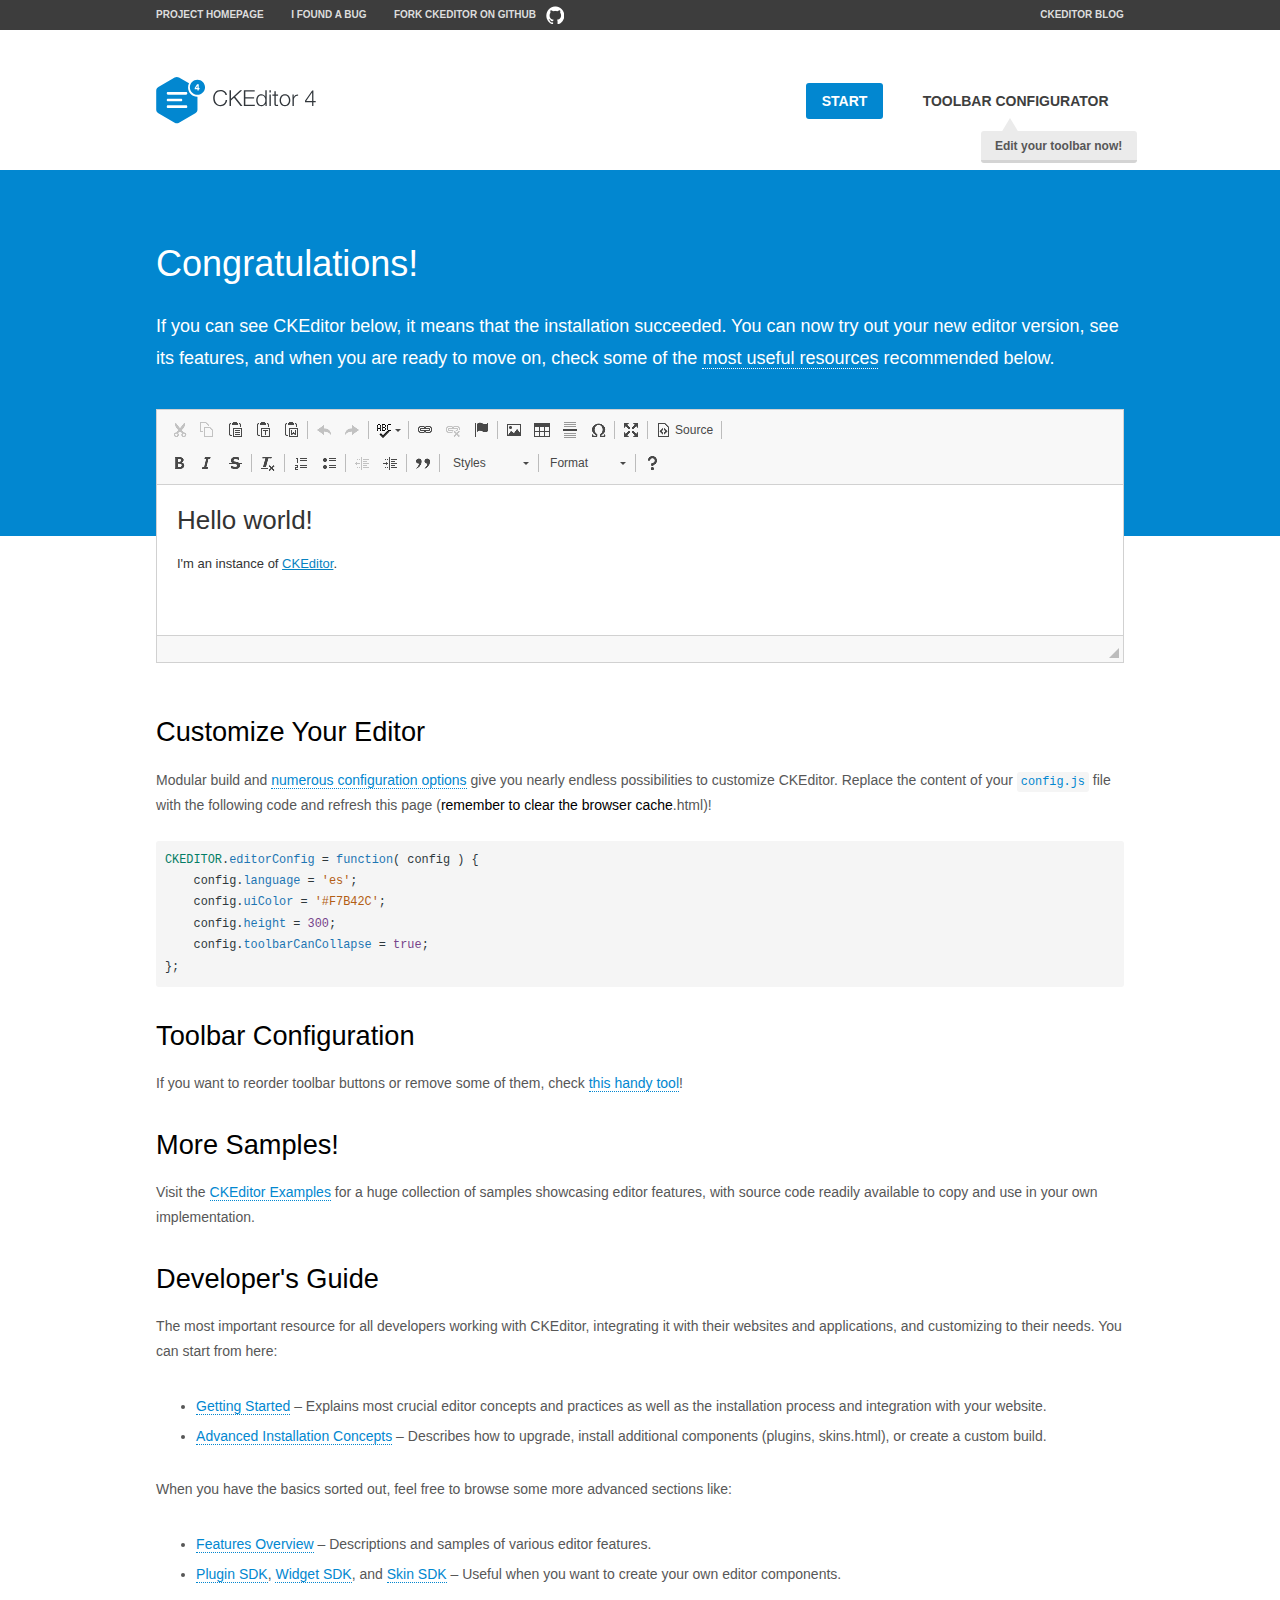
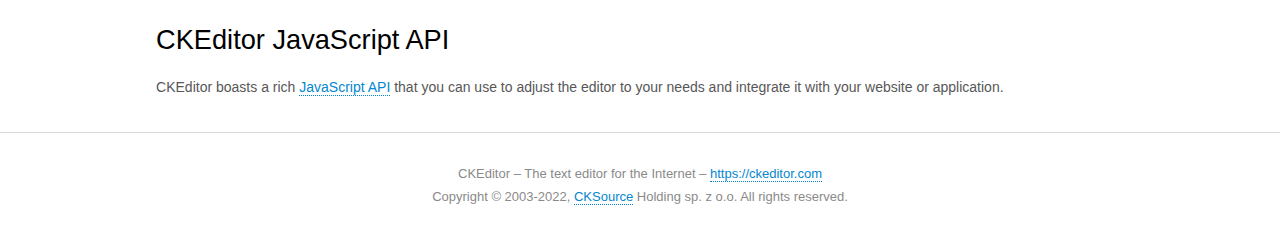
<file: Code/App/assets/js/ckeditor/samples/index.html>
<!DOCTYPE html>
<!--
Copyright (c) 2003-2022, CKSource Holding sp. z o.o. All rights reserved.
For licensing, see LICENSE.md or https://ckeditor.com/legal/ckeditor-oss-license
-->
<html lang="en">
<head>
	<meta charset="utf-8">
	<title>CKEditor Sample</title>
	<script src="../ckeditor.js"></script>
	<script src="js/sample.js"></script>
	<link rel="stylesheet" href="css/samples.css">
	<link rel="stylesheet" href="toolbarconfigurator/lib/codemirror/neo.css">
	<meta name="viewport" content="width=device-width,initial-scale=1">
	<meta name="description" content="Try the latest sample of CKEditor 4 and learn more about customizing your WYSIWYG editor with endless possibilities.">
</head>
<body id="main">

<nav class="navigation-a">
	<div class="grid-container">
		<ul class="navigation-a-left grid-width-70">
			<li><a href="https://ckeditor.com/ckeditor-4/">Project Homepage</a></li>
			<li><a href="https://github.com/ckeditor/ckeditor4/issues">I found a bug</a></li>
			<li><a href="https://github.com/ckeditor/ckeditor4" class="icon-pos-right icon-navigation-a-github">Fork CKEditor on GitHub</a></li>
		</ul>
		<ul class="navigation-a-right grid-width-30">
			<li><a href="https://ckeditor.com/blog/">CKEditor Blog</a></li>
		</ul>
	</div>
</nav>

<header class="header-a">
	<div class="grid-container">
		<h1 class="header-a-logo grid-width-30">
			<a href="index.html"><img src="img/logo.svg" onerror="this.src='img/logo.png'; this.onerror=null;" alt="CKEditor Sample"></a>
		</h1>

		<nav class="navigation-b grid-width-70">
			<ul>
				<li><a href="index.html" class="button-a button-a-background">Start</a></li>
				<li><a href="toolbarconfigurator/index.html" class="button-a">Toolbar configurator <span class="balloon-a balloon-a-nw">Edit your toolbar now!</span></a></li>
			</ul>
		</nav>
	</div>
</header>

<main>
	<div class="adjoined-top">
		<div class="grid-container">
			<div class="content grid-width-100">
				<h1>Congratulations!</h1>
				<p>
					If you can see CKEditor below, it means that the installation succeeded.
					You can now try out your new editor version, see its features, and when you are ready to move on, check some of the <a href="#sample-customize">most useful resources</a> recommended below.
				</p>
			</div>
		</div>
	</div>
	<div class="adjoined-bottom">
		<div class="grid-container">
			<div class="grid-width-100">
				<div id="editor">
					<h1>Hello world!</h1>
					<p>I'm an instance of <a href="https://ckeditor.com">CKEditor</a>.</p>
				</div>
			</div>
		</div>
	</div>

	<div class="grid-container">
		<div class="content grid-width-100">
			<section id="sample-customize">
				<h2>Customize Your Editor</h2>
				<p>Modular build and <a href="https://ckeditor.com/docs/ckeditor4/latest/guide/dev_configuration.html">numerous configuration options</a> give you nearly endless possibilities to customize CKEditor. Replace the content of your <code><a href="../config.js">config.js</a></code> file with the following code and refresh this page (<strong>remember to clear the browser cache</strong>.html)!</p>
		<pre class="cm-s-neo CodeMirror"><code><span style="padding-right: 0.1px;"><span class="cm-variable">CKEDITOR</span>.<span class="cm-property">editorConfig</span> <span class="cm-operator">=</span> <span class="cm-keyword">function</span>( <span class="cm-def">config</span> ) {</span>
<span style="padding-right: 0.1px;"><span class="cm-tab">	</span><span class="cm-variable-2">config</span>.<span class="cm-property">language</span> <span class="cm-operator">=</span> <span class="cm-string">'es'</span>;</span>
<span style="padding-right: 0.1px;"><span class="cm-tab">	</span><span class="cm-variable-2">config</span>.<span class="cm-property">uiColor</span> <span class="cm-operator">=</span> <span class="cm-string">'#F7B42C'</span>;</span>
<span style="padding-right: 0.1px;"><span class="cm-tab">	</span><span class="cm-variable-2">config</span>.<span class="cm-property">height</span> <span class="cm-operator">=</span> <span class="cm-number">300</span>;</span>
<span style="padding-right: 0.1px;"><span class="cm-tab">	</span><span class="cm-variable-2">config</span>.<span class="cm-property">toolbarCanCollapse</span> <span class="cm-operator">=</span> <span class="cm-atom">true</span>;</span>
<span style="padding-right: 0.1px;">};</span></code></pre>
			</section>

			<section>
				<h2>Toolbar Configuration</h2>
				<p>If you want to reorder toolbar buttons or remove some of them, check <a href="toolbarconfigurator/index.html">this handy tool</a>!</p>
			</section>

			<section>
				<h2>More Samples!</h2>
				<p>Visit the <a href="https://ckeditor.com/docs/ckeditor4/latest/examples/index.html">CKEditor Examples</a> for a huge collection of samples showcasing editor features, with source code readily available to copy and use in your own implementation.</p>
			</section>

			<section>
				<h2>Developer's Guide</h2>
				<p>The most important resource for all developers working with CKEditor, integrating it with their websites and applications, and customizing to their needs. You can start from here:</p>
				<ul>
					<li><a href="https://ckeditor.com/docs/ckeditor4/latest/guide/dev_installation.html">Getting Started</a> &ndash; Explains most crucial editor concepts and practices as well as the installation process and integration with your website.</li>
					<li><a href="https://ckeditor.com/docs/ckeditor4/latest/guide/dev_advanced_installation.html">Advanced Installation Concepts</a> &ndash; Describes how to upgrade, install additional components (plugins, skins.html), or create a custom build.</li>
				</ul>
					<p>When you have the basics sorted out, feel free to browse some more advanced sections like:</p>
				<ul>
					<li><a href="https://ckeditor.com/docs/ckeditor4/latest/features/index.html">Features Overview</a> &ndash; Descriptions and samples of various editor features.</li>
					<li><a href="https://ckeditor.com/docs/ckeditor4/latest/guide/plugin_sdk_intro.html">Plugin SDK</a>, <a href="https://ckeditor.com/docs/ckeditor4/latest/guide/widget_sdk_intro.html">Widget SDK</a>, and <a href="https://ckeditor.com/docs/ckeditor4/latest/guide/skin_sdk_intro.html">Skin SDK</a> &ndash; Useful when you want to create your own editor components.</li>
				</ul>
			</section>

			<section>
				<h2>CKEditor JavaScript API</h2>
				<p>CKEditor boasts a rich <a href="https://ckeditor.com/docs/ckeditor4/latest/api/index.html">JavaScript API</a> that you can use to adjust the editor to your needs and integrate it with your website or application.</p>
			</section>
		</div>
	</div>
</main>

<footer class="footer-a grid-container">
	<div class="grid-container">
		<p class="grid-width-100">
			CKEditor &ndash; The text editor for the Internet &ndash; <a class="samples" href="https://ckeditor.com/">https://ckeditor.com</a>
		</p>
		<p class="grid-width-100" id="copy">
			Copyright &copy; 2003-2022, <a class="samples" href="https://cksource.com/">CKSource</a> Holding sp. z o.o. All rights reserved.
		</p>
	</div>
</footer>
<script>
	initSample();
</script>

</body>
</html>
</file>
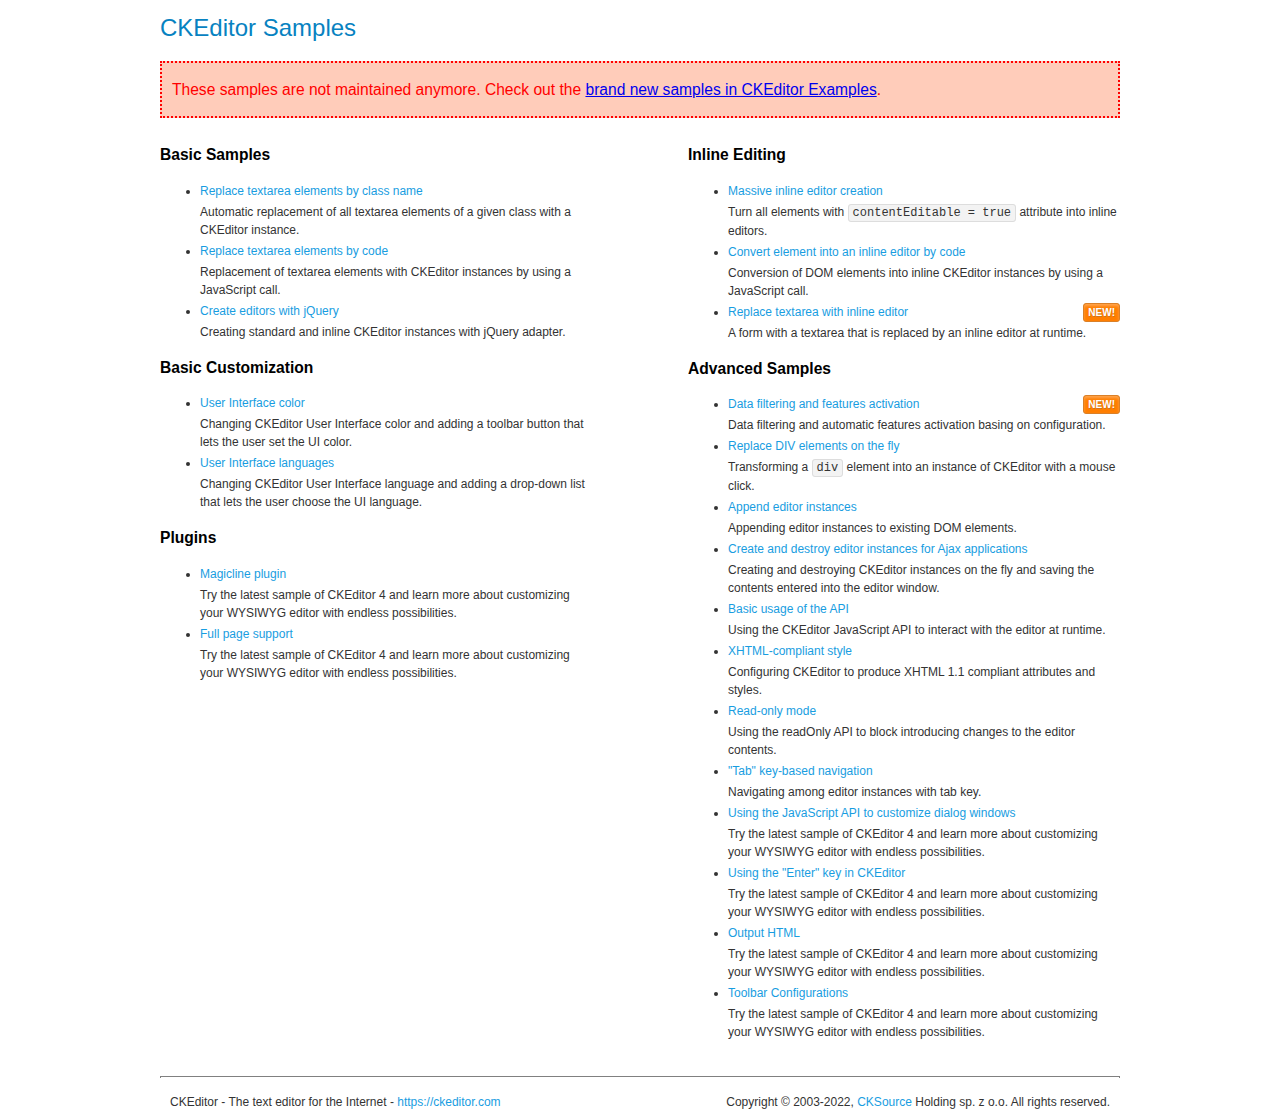
<file: Code/App/assets/js/ckeditor/samples/old/index.html>
<!DOCTYPE html>
<!--
Copyright (c) 2003-2022, CKSource Holding sp. z o.o. All rights reserved.
For licensing, see LICENSE.md or https://ckeditor.com/legal/ckeditor-oss-license
-->
<html lang="en">
<head>
	<meta charset="utf-8">
	<title>CKEditor Samples</title>
	<link rel="stylesheet" href="sample.css">
	<meta name="description" content="Try the latest sample of CKEditor 4 and learn more about customizing your WYSIWYG editor with endless possibilities.">
</head>
<body>
	<h1 class="samples">
		CKEditor Samples
	</h1>
	<div class="warning deprecated">
		These samples are not maintained anymore. Check out the <a href="https://ckeditor.com/docs/ckeditor4/latest/examples/index.html">brand new samples in CKEditor Examples</a>.
	</div>
	<div class="twoColumns">
		<div class="twoColumnsLeft">
			<h2 class="samples">
				Basic Samples
			</h2>
			<dl class="samples">
				<dt><a class="samples" href="replacebyclass.html">Replace textarea elements by class name</a></dt>
				<dd>Automatic replacement of all textarea elements of a given class with a CKEditor instance.</dd>

				<dt><a class="samples" href="replacebycode.html">Replace textarea elements by code</a></dt>
				<dd>Replacement of textarea elements with CKEditor instances by using a JavaScript call.</dd>

				<dt><a class="samples" href="jquery.html">Create editors with jQuery</a></dt>
				<dd>Creating standard and inline CKEditor instances with jQuery adapter.</dd>
			</dl>

			<h2 class="samples">
				Basic Customization
			</h2>
			<dl class="samples">
				<dt><a class="samples" href="uicolor.html">User Interface color</a></dt>
				<dd>Changing CKEditor User Interface color and adding a toolbar button that lets the user set the UI color.</dd>

				<dt><a class="samples" href="uilanguages.html">User Interface languages</a></dt>
				<dd>Changing CKEditor User Interface language and adding a drop-down list that lets the user choose the UI language.</dd>
			</dl>


			<h2 class="samples">Plugins</h2>
<dl class="samples">
<dt><a class="samples" href="magicline/magicline.html">Magicline plugin</a></dt>
<dd>Try the latest sample of CKEditor 4 and learn more about customizing your WYSIWYG editor with endless possibilities.</dd>

<dt><a class="samples" href="wysiwygarea/fullpage.html">Full page support</a></dt>
<dd>Try the latest sample of CKEditor 4 and learn more about customizing your WYSIWYG editor with endless possibilities.</dd>
</dl>
		</div>
		<div class="twoColumnsRight">
			<h2 class="samples">
				Inline Editing
			</h2>
			<dl class="samples">
				<dt><a class="samples" href="inlineall.html">Massive inline editor creation</a></dt>
				<dd>Turn all elements with <code>contentEditable = true</code> attribute into inline editors.</dd>

				<dt><a class="samples" href="inlinebycode.html">Convert element into an inline editor by code</a></dt>
				<dd>Conversion of DOM elements into inline CKEditor instances by using a JavaScript call.</dd>

				<dt><a class="samples" href="inlinetextarea.html">Replace textarea with inline editor</a> <span class="new">New!</span></dt>
				<dd>A form with a textarea that is replaced by an inline editor at runtime.</dd>

				
			</dl>

			<h2 class="samples">
				Advanced Samples
			</h2>
			<dl class="samples">
				<dt><a class="samples" href="datafiltering.html">Data filtering and features activation</a> <span class="new">New!</span></dt>
				<dd>Data filtering and automatic features activation basing on configuration.</dd>

				<dt><a class="samples" href="divreplace.html">Replace DIV elements on the fly</a></dt>
				<dd>Transforming a <code>div</code> element into an instance of CKEditor with a mouse click.</dd>

				<dt><a class="samples" href="appendto.html">Append editor instances</a></dt>
				<dd>Appending editor instances to existing DOM elements.</dd>

				<dt><a class="samples" href="ajax.html">Create and destroy editor instances for Ajax applications</a></dt>
				<dd>Creating and destroying CKEditor instances on the fly and saving the contents entered into the editor window.</dd>

				<dt><a class="samples" href="api.html">Basic usage of the API</a></dt>
				<dd>Using the CKEditor JavaScript API to interact with the editor at runtime.</dd>

				<dt><a class="samples" href="xhtmlstyle.html">XHTML-compliant style</a></dt>
				<dd>Configuring CKEditor to produce XHTML 1.1 compliant attributes and styles.</dd>

				<dt><a class="samples" href="readonly.html">Read-only mode</a></dt>
				<dd>Using the readOnly API to block introducing changes to the editor contents.</dd>

				<dt><a class="samples" href="tabindex.html">"Tab" key-based navigation</a></dt>
				<dd>Navigating among editor instances with tab key.</dd>


				
<dt><a class="samples" href="dialog/dialog.html">Using the JavaScript API to customize dialog windows</a></dt>
<dd>Try the latest sample of CKEditor 4 and learn more about customizing your WYSIWYG editor with endless possibilities.</dd>

<dt><a class="samples" href="enterkey/enterkey.html">Using the &quot;Enter&quot; key in CKEditor</a></dt>
<dd>Try the latest sample of CKEditor 4 and learn more about customizing your WYSIWYG editor with endless possibilities.</dd>

<dt><a class="samples" href="htmlwriter/outputhtml.html">Output HTML</a></dt>
<dd>Try the latest sample of CKEditor 4 and learn more about customizing your WYSIWYG editor with endless possibilities.</dd>

<dt><a class="samples" href="toolbar/toolbar.html">Toolbar Configurations</a></dt>
<dd>Try the latest sample of CKEditor 4 and learn more about customizing your WYSIWYG editor with endless possibilities.</dd>

			</dl>
		</div>
	</div>
	<div id="footer">
		<hr>
		<p>
			CKEditor - The text editor for the Internet - <a class="samples" href="https://ckeditor.com/">https://ckeditor.com</a>
		</p>
		<p id="copy">
			Copyright &copy; 2003-2022, <a class="samples" href="https://cksource.com/">CKSource</a> Holding sp. z o.o. All rights reserved.
		</p>
	</div>
</body>
</html>
</file>
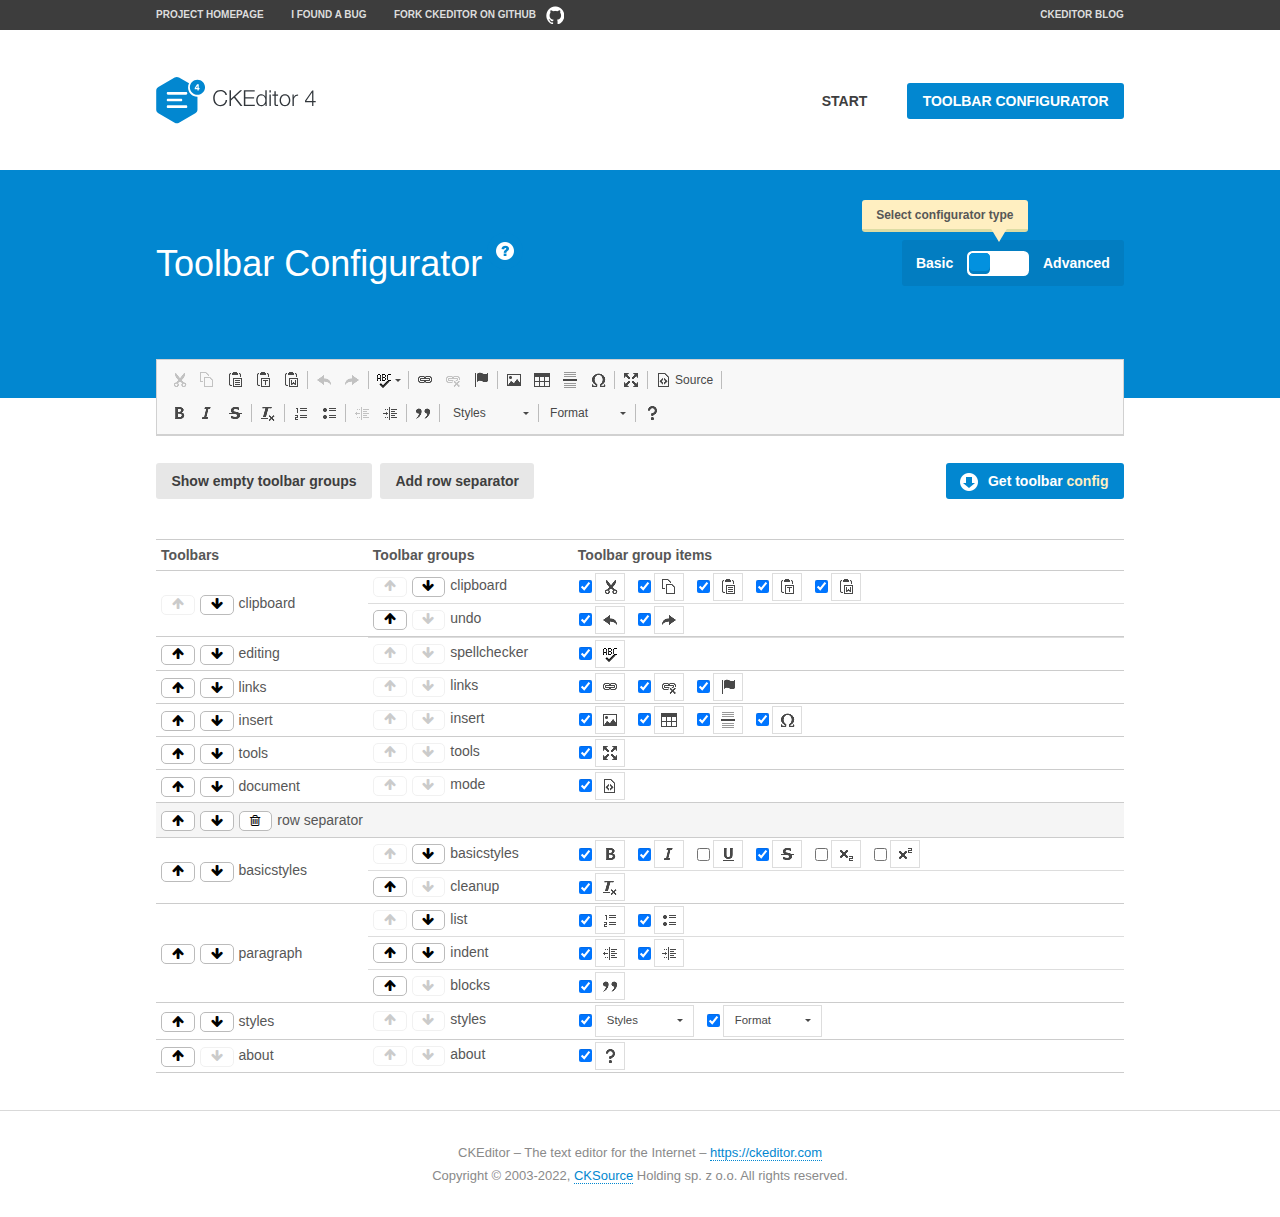
<file: Code/App/assets/js/ckeditor/samples/toolbarconfigurator/index.html>
<!DOCTYPE html>
<!--
Copyright (c) 2003-2022, CKSource Holding sp. z o.o. All rights reserved.
For licensing, see LICENSE.md or https://ckeditor.com/legal/ckeditor-oss-license
-->
<!--[if IE 8]><html class="ie8"><![endif]-->
<!--[if gt IE 8]><html><![endif]-->
<!--[if !IE]><!--><html lang="en"><!--<![endif]-->
<head>
	<meta charset="utf-8">
	<title>Toolbar Configurator</title>
	<script src="../../ckeditor.js"></script>
	<script>
		if ( CKEDITOR.env.ie && CKEDITOR.env.version < 9 )
			CKEDITOR.tools.enableHtml5Elements( document );
	</script>
	<link rel="stylesheet" href="lib/codemirror/codemirror.css">
	<link rel="stylesheet" href="lib/codemirror/show-hint.css">
	<link rel="stylesheet" href="lib/codemirror/neo.css">
	<link rel="stylesheet" href="css/fontello.css">
	<link rel="stylesheet" href="../css/samples.css">
	<meta name="description" content="Try the latest sample of CKEditor 4 and learn more about customizing your WYSIWYG editor with endless possibilities.">
</head>
<body id="toolbar">

<nav class="navigation-a">
	<div class="grid-container">
		<ul class="navigation-a-left grid-width-70">
			<li><a href="https://ckeditor.com/ckeditor-4/">Project Homepage</a></li>
			<li><a href="https://github.com/ckeditor/ckeditor4/issues">I found a bug</a></li>
			<li><a href="https://github.com/ckeditor/ckeditor4" class="icon-pos-right icon-navigation-a-github">Fork CKEditor on GitHub</a></li>
		</ul>
		<ul class="navigation-a-right grid-width-30">
			<li><a href="https://ckeditor.com/blog/">CKEditor Blog</a></li>
		</ul>
	</div>
</nav>

<header class="header-a">
	<div class="grid-container">
		<h1 class="header-a-logo grid-width-30">
			<a href="../index.html"><img src="../img/logo.svg" onerror="this.src='../img/logo.png'; this.onerror=null;" alt="CKEditor Logo"></a>
		</h1>
		<nav class="navigation-b grid-width-70">
			<ul>
				<li><a href="../index.html"  class="button-a">Start</a></li>
				<li><a href="index.html"  class="button-a button-a-background">Toolbar configurator</a></li>
			</ul>
		</nav>
	</div>
</header>

<main>
	<div class="adjoined-top">
		<div class="grid-container">
			<div class="content grid-width-100">
				<div class="grid-container-nested">
					<h1 class="grid-width-60">
						Toolbar Configurator
						<a href="#help-content" type="button" title="Configurator help" id="help" class="button-a button-a-background button-a-no-text icon-pos-left icon-question-mark">Help</a>
					</h1>

					<div class="grid-width-40 grid-switch-magic">
						<div class="switch">
							<span class="balloon-a balloon-a-se">Select configurator type</span>
							<input type="radio" name="radio" data-num="1" id="radio-basic" />
							<input type="radio" name="radio" data-num="2" id="radio-advanced" />
							<label data-for="1" for="radio-basic">Basic</label>
							<span class="switch-inner">
								<span class="handler"></span>
							</span>
							<label data-for="2" for="radio-advanced">Advanced</label>
						</div>
					</div>
				</div>
			</div>
		</div>
	</div>
	<div class="adjoined-bottom">
		<div class="grid-container">
			<div class="grid-width-100">
				<div class="editors-container">
					<div id="editor-basic"></div>
					<div id="editor-advanced"></div>
				</div>
			</div>
		</div>
	</div>

	<div class="grid-container configurator">
		<div class="content grid-width-100">
			<div class="configurator">
				<div>
					<div id="toolbarModifierWrapper"></div>
				</div>
			</div>
		</div>
	</div>

	<div id="help-content">
		<div class="grid-container">
			<div class="grid-width-100">
				<h2>What Am I Doing Here?</h2>

				<div class="grid-container grid-container-nested">
					<div class="basic">
						<div class="grid-width-50">
							<p>Arrange <a href="https://ckeditor.com/docs/ckeditor4/latest/api/CKEDITOR_config.html#cfg-toolbarGroups">toolbar groups</a>, toggle <a href="https://ckeditor.com/docs/ckeditor4/latest/api/CKEDITOR_config.html#cfg-removeButtons">button visibility</a> according to your needs and get your toolbar configuration.</p>
							<p>You can replace the content of the <a href="../../config.js"><code>config.js</code></a> file with the generated configuration. If you already set some configuration options you will need to merge both configurations.</p>
						</div>
						<div class="grid-width-50">
							<p>Read more about different ways of <a href="https://ckeditor.com/docs/ckeditor4/latest/guide/dev_configuration.html">setting configuration</a> and do not forget about <strong>clearing browser cache</strong>.</p>
							<p>Arranging toolbar groups is the recommended way of configuring the toolbar, but if you need more freedom you can use the <a href="#advanced">advanced configurator</a>.</p>
						</div>
					</div>
					<div class="advanced" style="display: none;">
						<div class="grid-width-50">
							<p>With this code editor you can edit your <a href="https://ckeditor.com/docs/ckeditor4/latest/api/CKEDITOR_config.html#cfg-toolbar">toolbar configuration</a> live.</p>
							<p>You can replace the content of the <a href="../../config.js"><code>config.js</code></a> file with the generated configuration. If you already set some configuration options you will need to merge both configurations.</p>
						</div>
						<div class="grid-width-50">
							<p>Read more about different ways of <a href="https://ckeditor.com/docs/ckeditor4/latest/guide/dev_configuration.html">setting configuration</a> and do not forget about <strong>clearing browser cache</strong>.</p>
						</div>
					</div>
				</div>

				<p class="grid-container grid-container-nested">
					<button type="button" class="help-content-close grid-width-100 button-a button-a-background">Got it. Let's play!</button>
				</p>
			</div>
		</div>
	</div>
</main>

<footer class="footer-a grid-container">
	<p class="grid-width-100">
		CKEditor &ndash; The text editor for the Internet &ndash; <a class="samples" href="https://ckeditor.com/">https://ckeditor.com</a>
	</p>
	<p class="grid-width-100" id="copy">
		Copyright &copy; 2003-2022, <a class="samples" href="https://cksource.com/">CKSource</a> Holding sp. z o.o. All rights reserved.
	</p>
</footer>

<script src="lib/codemirror/codemirror.js"></script>
<script src="lib/codemirror/javascript.js"></script>
<script src="lib/codemirror/show-hint.js"></script>

<script src="js/fulltoolbareditor.js"></script>
<script src="js/abstracttoolbarmodifier.js"></script>
<script src="js/toolbarmodifier.js"></script>
<script src="js/toolbartextmodifier.js"></script>
<script src="../js/sf.js"></script>

<script>
	( function() {
		'use strict';

		var mode = ( window.location.hash.substr( 1 ) === 'advanced' ) ? 'advanced' : 'basic',
			configuratorSection = CKEDITOR.document.findOne( 'main > .grid-container.configurator' ),
			basicInstruction = CKEDITOR.document.findOne( '#help-content .basic' ),
			advancedInstruction = CKEDITOR.document.findOne( '#help-content .advanced' ),

			// Configurator mode switcher.
			modeSwitchBasic = CKEDITOR.document.getById( 'radio-basic' ),
			modeSwitchAdvanced = CKEDITOR.document.getById( 'radio-advanced' );

		// Initial setup
		function updateSwitcher() {
			if ( mode === 'advanced' ) {
				modeSwitchAdvanced.$.checked = true;
			} else {
				modeSwitchBasic.$.checked = true;
			}
		}

		updateSwitcher();

		CKEDITOR.document.getWindow().on( 'hashchange', function( e ) {
			var hash = window.location.hash.substr( 1 );
			if ( !( hash === 'advanced' || hash === 'basic' ) ) {
				return;
			}
			mode = hash;
			onToolbarsDone( mode );
		} );

		CKEDITOR.document.getWindow().on( 'resize', function() {
			updateToolbar( ( mode === 'basic' ? toolbarModifier : toolbarTextModifier )[ 'editorInstance' ] );
		} );

		function onRefresh( modifier ) {
			modifier = modifier || this;

			if ( mode === 'basic' && modifier instanceof ToolbarConfigurator.ToolbarTextModifier ) {
				return;
			}

			// CodeMirror container becomes visible, so we need to refresh and to avoid rendering problems.
			if ( mode === 'advanced' && modifier instanceof ToolbarConfigurator.ToolbarTextModifier ) {
				modifier.codeContainer.refresh();
			}

			updateToolbar( modifier.editorInstance );
		}

		function updateToolbar( editor ) {
			var editorContainer = editor.container;

			// Not always editor is loaded.
			if ( !editorContainer ) {
				return;
			}

			var displayStyle = editorContainer.getStyle( 'display' );

			editorContainer.setStyle( 'display', 'block' );

			var newHeight = editorContainer.getSize( 'height' );

			var newMarginTop = parseInt( editorContainer.getComputedStyle( 'margin-top' ), 10 );
			newMarginTop = ( isNaN( newMarginTop ) ? 0 : Number( newMarginTop ) );

			var newMarginBottom = parseInt( editorContainer.getComputedStyle( 'margin-bottom' ), 10 );
			newMarginBottom = ( isNaN( newMarginBottom ) ? 0 : Number( newMarginBottom ) );

			var result = newHeight + newMarginTop + newMarginBottom;

			editorContainer.setStyle( 'display', displayStyle );

			editor.container.getAscendant( 'div' ).setStyle( 'height', result + 'px' );
		}

		var toolbarModifier = new ToolbarConfigurator.ToolbarModifier( 'editor-basic' );

		var done = 0;
		toolbarModifier.init( onToolbarInit );
		toolbarModifier.onRefresh = onRefresh;

		CKEDITOR.document.getById( 'toolbarModifierWrapper' ).append( toolbarModifier.mainContainer );

		var toolbarTextModifier = new ToolbarConfigurator.ToolbarTextModifier( 'editor-advanced' );
		toolbarTextModifier.init( onToolbarInit );
		toolbarTextModifier.onRefresh = onRefresh;

		function onToolbarInit() {
			if ( ++done === 2 ) {
				onToolbarsDone();

				positionSticky.watch( CKEDITOR.document.findOne( '.toolbar' ), function() {
					return mode === 'advanced';
				} );
			}
		}

		function onToolbarsDone() {
			if ( mode === 'basic' ) {
				toggleModeBasic( false );
			} else {
				toggleModeAdvanced( false );
			}

			updateSwitcher();

			setTimeout( function() {
				CKEDITOR.document.findOne( '.editors-container' ).addClass( 'active' );
				CKEDITOR.document.findOne( '#toolbarModifierWrapper' ).addClass( 'active' );
			}, 200 );
		}

		CKEDITOR.document.getById( 'toolbarModifierWrapper' ).append( toolbarTextModifier.mainContainer );

		function toogleModeSwitch( onElement, offElement, onModifier, offModifier ) {
			onElement.addClass( 'fancy-button-active' );
			offElement.removeClass( 'fancy-button-active' );

			onModifier.showUI();
			offModifier.hideUI();
		}

		function toggleModeBasic( callOnRefresh ) {
			callOnRefresh = ( callOnRefresh !== false );
			mode = 'basic';
			window.location.hash = '#basic';
			toogleModeSwitch( modeSwitchBasic, modeSwitchAdvanced, toolbarModifier, toolbarTextModifier );

			configuratorSection.removeClass( 'freed-width' );
			basicInstruction.show();
			advancedInstruction.hide();

			callOnRefresh && onRefresh( toolbarModifier );
		}

		function toggleModeAdvanced( callOnRefresh ) {
			callOnRefresh = ( callOnRefresh !== false );
			mode = 'advanced';
			window.location.hash = '#advanced';
			toogleModeSwitch( modeSwitchAdvanced, modeSwitchBasic, toolbarTextModifier, toolbarModifier );

			configuratorSection.addClass( 'freed-width' );
			advancedInstruction.show();
			basicInstruction.hide();

			callOnRefresh && onRefresh( toolbarTextModifier );
		}

		modeSwitchBasic.on( 'click', toggleModeBasic );
		modeSwitchAdvanced.on( 'click', toggleModeAdvanced );

		//
		// Position:sticky for the toolbar.
		//

		// Will make elements behave like they were styled with position:sticky.
		var positionSticky = {
			// Store object: {
			// 		element: CKEDITOR.dom.element, // Element which will float.
			// 		placeholder: CKEDITOR.dom.element, // Placeholder which is place to prevent page bounce.
			// 		isFixed: boolean // Whether element float now.
			// }
			watched: [],

			active: [],

			staticContainer: null,

			init: function() {
				var element = CKEDITOR.dom.element.createFromHtml(
					'<div class="staticContainer">' +
						'<div class="grid-container" >' +
							'<div class="grid-width-100">' +
								'<div class="inner"></div>' +
							'</div>' +
						'</div>' +
					'</div>' );

				this.staticContainer = element.findOne( '.inner' );

				CKEDITOR.document.getBody().append( element );
			},

			watch: function( element, preventFunc ) {
				this.watched.push( {
					element: element,
					placeholder: new CKEDITOR.dom.element( 'div' ),
					isFixed: false,
					preventFunc: preventFunc
				} );
			},

			checkAll: function() {
				for ( var i = 0; i < this.watched.length; i++ ) {
					this.check( this.watched[ i ] );
				}
			},

			check: function( element ) {
				var isFixed = element.isFixed;
				var shouldBeFixed = this.shouldBeFixed( element );

				// Nothing to be done.
				if ( isFixed === shouldBeFixed ) {
					return;
				}

				var placeholder = element.placeholder;

				if ( isFixed ) {
					// Unfixing.

					element.element.insertBefore( placeholder );
					placeholder.remove();

					element.element.removeStyle( 'margin' );

					this.active.splice( CKEDITOR.tools.indexOf( this.active, element ), 1 );

				} else {
					// Fixing.
					placeholder.setStyle( 'width', element.element.getSize( 'width' ) + 'px' );
					placeholder.setStyle( 'height', element.element.getSize( 'height' ) + 'px' );
					placeholder.setStyle( 'margin-bottom', element.element.getComputedStyle( 'margin-bottom' ) );
					placeholder.setStyle( 'display', element.element.getComputedStyle( 'display' ) );
					placeholder.insertAfter( element.element );

					this.staticContainer.append( element.element );

					this.active.push( element );
				}

				element.isFixed = !element.isFixed;
			},

			shouldBeFixed: function( element ) {
				if ( element.preventFunc && element.preventFunc() ) {
					return false;
				}

				// If element is already fixed we are checking it's placeholder.
				var related = ( element.isFixed ? element.placeholder : element.element ),
					clientRect = related.$.getBoundingClientRect(),
					staticHeight = this.staticContainer.getSize('height' ),
					elemHeight = element.element.getSize( 'height' );

				if ( element.isFixed ) {
					return ( clientRect.top + elemHeight < staticHeight );
				} else {
					return ( clientRect.top < staticHeight );
				}
			}
		};

		positionSticky.init();

		CKEDITOR.document.getWindow().on( 'scroll',
			CKEDITOR.tools.eventsBuffer( 100, positionSticky.checkAll, positionSticky ).input
		);

		// Make the toolbar sticky.
		positionSticky.watch( CKEDITOR.document.findOne( '.editors-container' ) );

		// Help button and help-content.
		( function() {
			var helpButton = CKEDITOR.document.getById( 'help' ),
				helpContent = CKEDITOR.document.getById( 'help-content' );

			// Don't show help button on IE8 because it's unsupported by Pico Modal.
			if ( CKEDITOR.env.ie && CKEDITOR.env.version == 8 ) {
				helpButton.hide();
			} else {
				// Display help modal when the button is clicked.
				helpButton.on( 'click', function( evt ) {
					SF.modal( {
						// Clone modal content from DOM.
						content: helpContent.getHtml(),

						afterCreate: function( modal ) {
							// Enable modal content button to close the modal.
							new CKEDITOR.dom.element( modal.modalElem() ).findOne( '.help-content-close' ).once( 'click', modal.close );
						}
					} ).show();
				} );
			}
		} )();
	} )();
</script>
</body>
</html>
</file>
<file: Code/App/assets/js/ckeditor/samples/css/samples.css>
/**
 * @license Copyright (c) 2003-2022, CKSource Holding sp. z o.o. All rights reserved.
 * For licensing, see LICENSE.md or https://ckeditor.com/legal/ckeditor-oss-license
 */
@media (max-width: 900px) {
  .global-is-mobile-hidden {
    display: none !important;
  }
}
article,
aside,
details,
figcaption,
figure,
footer,
header,
hgroup,
main,
menu,
nav,
section {
  display: block;
}
body,
html {
  margin: 0;
  padding: 0;
  font: 16px / 1.8 Arial, 'Helvetica Neue', Helvetica, sans-serif;
  font-weight: 300;
  color: #575757;
}
.grid-width-10 {
  width: 10%;
}
.grid-width-20 {
  width: 20%;
}
.grid-width-30 {
  width: 30%;
}
.grid-width-40 {
  width: 40%;
}
.grid-width-50 {
  width: 50%;
}
.grid-width-60 {
  width: 60%;
}
.grid-width-70 {
  width: 70%;
}
.grid-width-80 {
  width: 80%;
}
.grid-width-90 {
  width: 90%;
}
.grid-width-100 {
  width: 100%;
}
@media (max-width: 900px) {
  .grid-width-10,
  .grid-width-20,
  .grid-width-30,
  .grid-width-40,
  .grid-width-50,
  .grid-width-60,
  .grid-width-70,
  .grid-width-80,
  .grid-width-90,
  .grid-width-100 {
    width: 100%;
  }
}
*[class*="grid-width"] {
  -webkit-box-sizing: border-box;
  -moz-box-sizing: border-box;
  box-sizing: border-box;
  padding-left: 4%;
  padding-right: 4%;
  float: left;
}
*[class*="grid-width"]:after,
.grid-container:after,
*[class*="grid-width"]:before,
.grid-container:before {
  content: '';
  display: block;
  overflow: hidden;
  visibility: hidden;
  font-size: 0;
  line-height: 0;
  width: 0;
  height: 0;
}
*[class*="grid-width"]:after,
.grid-container:after {
  clear: both;
}
.grid-container {
  -webkit-box-sizing: border-box;
  -moz-box-sizing: border-box;
  box-sizing: border-box;
  margin-left: auto;
  margin-right: auto;
}
.grid-container-nested *[class*="grid-width"]:first-child {
  padding-left: 0;
}
.grid-container-nested *[class*="grid-width"]:last-child {
  padding-right: 0;
}
@media (max-width: 900px) {
  .grid-container-nested *[class*="grid-width"]:first-child {
    padding-left: 4%;
  }
  .grid-container-nested *[class*="grid-width"]:last-child {
    padding-right: 4%;
  }
}
.header-a {
  min-height: 140px;
  overflow: hidden;
}
.header-a .header-a-logo {
  margin: 40px 0 0;
}
@media (max-width: 900px) {
  .header-a .header-a-logo {
    text-align: center;
  }
}
.header-a .header-a-logo img {
  border: transparent;
}
.navigation-a {
  height: 30px;
  background: #3D3D3D;
  position: absolute;
  left: 0;
  right: 0;
  top: 0;
  padding: 0;
  overflow: hidden;
}
@media (max-width: 900px) {
  .navigation-a {
    text-align: center;
  }
}
.navigation-a ul {
  list-style: none;
  margin: 0;
  overflow: hidden;
}
.navigation-a ul li,
.navigation-a ul li a {
  display: inline-block;
}
@media (max-width: 900px) {
  .navigation-a ul {
    width: auto;
    text-overflow: ellipsis;
    white-space: nowrap;
    display: inline-block;
    float: none;
  }
  .navigation-a ul:before,
  .navigation-a ul:after {
    display: none;
  }
}
.navigation-a ul.navigation-a-left {
  text-align: left;
}
@media (max-width: 900px) {
  .navigation-a ul.navigation-a-left {
    padding-right: 0;
  }
}
.navigation-a ul.navigation-a-right {
  text-align: right;
}
@media (max-width: 900px) {
  .navigation-a ul.navigation-a-right {
    padding-left: 23px;
  }
}
.navigation-a ul li + li {
  margin-left: 23px;
}
.navigation-a ul li a {
  font-size: 10px;
  font-size: 0.625rem;
  line-height: 18px;
  line-height: 1.13rem;
  line-height: 30px;
  float: left;
  color: #ddd;
  font-weight: bold;
  text-decoration: none;
  text-transform: uppercase;
}
.navigation-a ul li a:hover {
  cursor: pointer;
  color: #fff;
}
.icon-navigation-a-github:before,
.icon-navigation-a-github:after {
  background-image: url("[data-uri]");
}
.navigation-b {
  text-align: right;
  margin: 52px 0 0;
  overflow: visible;
}
@media (max-width: 900px) {
  .navigation-b {
    text-align: center;
    margin-top: 20px;
    padding: 0;
  }
}
.navigation-b ul {
  padding: 0;
  list-style: none;
  margin: 0;
  overflow: visible;
}
.navigation-b ul li,
.navigation-b ul li a {
  display: inline-block;
}
@media (max-width: 900px) {
  .navigation-b ul {
    display: table;
    width: 100%;
    padding-bottom: 1.5em;
  }
}
@media (max-width: 900px) {
  .navigation-b ul li {
    display: table-row;
  }
}
.navigation-b ul li + li {
  margin-left: 20px;
}
@media (max-width: 900px) {
  .navigation-b ul li + li {
    margin-left: 0;
  }
}
.navigation-b ul li a {
  -webkit-box-sizing: border-box;
  -moz-box-sizing: border-box;
  box-sizing: border-box;
  text-transform: uppercase;
  text-decoration: none;
  outline: none;
}
@media (max-width: 900px) {
  .navigation-b ul li a {
    width: 100%;
    -webkit-border-radius: 0;
    -webkit-background-clip: padding-box;
    -moz-border-radius: 0;
    -moz-background-clip: padding;
    border-radius: 0;
    background-clip: padding-box;
  }
}
.footer-a {
  font-size: 13px;
  font-size: 0.8125rem;
  line-height: 23.4px;
  line-height: 1.46rem;
  padding-top: 2.25em;
  padding-bottom: 2.25em;
  overflow: hidden;
  color: #8a8a8a;
}
.footer-a a {
  color: #0287D0;
  text-decoration: none;
  border-bottom: 1px dotted #0287D0;
}
.footer-a a:hover {
  color: #0277b7;
}
.footer-a p {
  margin: 0;
  display: inline-block;
  text-align: center;
}
.content {
  font-size: 14px;
  font-size: 0.875rem;
  line-height: 25.2px;
  line-height: 1.57rem;
  overflow: hidden;
  padding-top: 1.5em;
  padding-bottom: 1.5em;
}
.content p {
  margin: 0.75em 0;
}
.content ul,
.content ol,
.content pre,
.content blockquote,
.content textarea:not([class^="cke"]),
.content .cke {
  margin: 1.875em 0;
}
.content code,
.content kbd {
  -webkit-border-radius: 3px;
  -webkit-background-clip: padding-box;
  -moz-border-radius: 3px;
  -moz-background-clip: padding;
  border-radius: 3px;
  background-clip: padding-box;
  padding: 3px 4px;
}
.content pre,
.content code,
.content kbd,
.content blockquote {
  background: #f5f5f5;
}
.content blockquote,
.content pre {
  background: none;
  border-left: 4px solid #0287D0;
  padding: 1.5em 2.25em;
}
.content p a,
.content ul a,
.content ol a,
.content blockquote a,
.content h1 a,
.content h2 a,
.content h3 a,
.content h4 a,
.content h5 a {
  color: #0287D0;
  text-decoration: none;
  border-bottom: 1px dotted #0287D0;
}
.content p a:hover,
.content ul a:hover,
.content ol a:hover,
.content blockquote a:hover,
.content h1 a:hover,
.content h2 a:hover,
.content h3 a:hover,
.content h4 a:hover,
.content h5 a:hover {
  color: #0277b7;
}
.content h1,
.content h2,
.content h3,
.content h4,
.content h5 {
  color: #000;
  font-weight: 100;
}
.content h1 code,
.content h2 code,
.content h3 code,
.content h4 code,
.content h5 code,
.content h1 kbd,
.content h2 kbd,
.content h3 kbd,
.content h4 kbd,
.content h5 kbd {
  font-size: inherit;
}
.content h1 a.content-heading-anchor,
.content h2 a.content-heading-anchor,
.content h3 a.content-heading-anchor,
.content h4 a.content-heading-anchor,
.content h5 a.content-heading-anchor {
  font-weight: 100;
  vertical-align: middle;
  opacity: 0;
  border: 0;
}
.content h1:hover a.content-heading-anchor,
.content h2:hover a.content-heading-anchor,
.content h3:hover a.content-heading-anchor,
.content h4:hover a.content-heading-anchor,
.content h5:hover a.content-heading-anchor {
  opacity: 1;
}
.content h1:target a,
.content h2:target a,
.content h3:target a,
.content h4:target a,
.content h5:target a {
  -webkit-animation: targetLinkOpacity 0.5s linear alternate;
  -moz-animation: targetLinkOpacity 0.5s linear alternate;
  -o-animation: targetLinkOpacity 0.5s linear alternate;
  animation: targetLinkOpacity 0.5s linear alternate;
  opacity: 1;
}
.content input,
.content select,
.content textarea:not([class^="cke"]) {
  -webkit-border-radius: 3px;
  -webkit-background-clip: padding-box;
  -moz-border-radius: 3px;
  -moz-background-clip: padding;
  border-radius: 3px;
  background-clip: padding-box;
  -webkit-box-shadow: inset 0 1px 1px rgba(0, 0, 0, 0.08);
  -moz-box-shadow: inset 0 1px 1px rgba(0, 0, 0, 0.08);
  box-shadow: inset 0 1px 1px rgba(0, 0, 0, 0.08);
  font: inherit;
  color: inherit;
  border: 1px solid #D9D9D9;
  padding: .2em .5em;
}
.content input:focus,
.content select:focus,
.content textarea:not([class^="cke"]):focus {
  border-color: #66afe9;
  outline: 0;
  -webkit-box-shadow: inset 0 1px 1px rgba(0, 0, 0, 0.08), 0 0 8px #93c6ef;
  -moz-box-shadow: inset 0 1px 1px rgba(0, 0, 0, 0.08), 0 0 8px #93c6ef;
  box-shadow: inset 0 1px 1px rgba(0, 0, 0, 0.08), 0 0 8px #93c6ef;
}
.content abbr {
  border-bottom: 1px dotted #666;
  cursor: pointer;
}
.content blockquote {
  font-style: italic;
  font-family: Georgia, Times, "Times New Roman", serif;
  font-size: 16px;
  font-size: 1rem;
  line-height: 28.8px;
  line-height: 1.8rem;
}
.content em {
  font-style: italic;
}
.content h1 {
  font-size: 36px;
  font-size: 2.25rem;
  line-height: 64.8px;
  line-height: 4.05rem;
  margin: 1.125em 0 0;
}
.content h2 {
  font-size: 27.2px;
  font-size: 1.7rem;
  line-height: 48.96px;
  line-height: 3.06rem;
  margin: 0.9em 0 0;
}
.content h3 {
  font-size: 24px;
  font-size: 1.5rem;
  line-height: 43.2px;
  line-height: 2.7rem;
  font-weight: 500;
  margin: 0.75em 0 0;
}
.content h4 {
  font-size: 19.2px;
  font-size: 1.2rem;
  line-height: 34.56px;
  line-height: 2.16rem;
  font-weight: 500;
  margin: 0.75em 0 0;
}
.content h5 {
  font-size: 17.6px;
  font-size: 1.1rem;
  line-height: 31.68px;
  line-height: 1.98rem;
  font-weight: 500;
  margin: 0.75em 0 0;
}
.content hr {
  border: 0;
  border-top: 4px solid #D9D9D9;
  margin: 1.5em 0;
}
.content input[type="text"] {
  height: 1.8em;
  line-height: 1.8em;
}
.content input[type="button"] {
  -webkit-appearance: button;
  -moz-appearance: button;
  appearance: button;
}
.content kbd {
  font-size: 12px;
  font-size: 0.75rem;
  line-height: 21.6px;
  line-height: 1.35rem;
  font-family: Arial, 'Helvetica Neue', Helvetica, sans-serif;
  padding: 2px 6px;
  -webkit-box-shadow: 0 0 4px #fff inset, 0 2px 0 #D9D9D9;
  -moz-box-shadow: 0 0 4px #fff inset, 0 2px 0 #D9D9D9;
  box-shadow: 0 0 4px #fff inset, 0 2px 0 #D9D9D9;
}
.content p img {
  vertical-align: middle;
}
.content p pre {
  padding: 1.5em;
}
.content pre {
  padding: 0;
  border: 0;
  tab-size: 4;
  -o-tab-size: 4;
  -moz-tab-size: 4;
}
.content pre,
.content code {
  font-size: 11.89px;
  font-size: 0.743rem;
  line-height: 21.4px;
  line-height: 1.34rem;
  font-family: Consolas, Menlo, Monaco, Lucida Console, Liberation Mono, DejaVu Sans Mono, Bitstream Vera Sans Mono, Courier New, monospace, serif;
}
.content pre a,
.content code a {
  border: 0;
}
.content pre code {
  padding: 0.75em;
  display: block;
}
.content strong {
  color: #000;
}
.content ul ul,
.content ol ul,
.content ul ol,
.content ol ol {
  margin: 0.75em 0;
}
.content ul li,
.content ol li {
  font-size: 14px;
  font-size: 0.875rem;
  line-height: 30.24px;
  line-height: 1.89rem;
}
.content textarea:not([class^="cke"]) {
  width: 100%;
}
.content div.todo {
  border: 2px dotted #444;
  padding: 10px;
  margin: 60px 0 10px 0;
  /* Remove me some day */
}
.content div.todo:before {
  content: "TODO";
  font-weight: bold;
}
body a.button-a,
body button.button-a,
body input.button-a {
  -webkit-border-radius: 3px;
  -webkit-background-clip: padding-box;
  -moz-border-radius: 3px;
  -moz-background-clip: padding;
  border-radius: 3px;
  background-clip: padding-box;
  font-size: 14px;
  font-size: 0.875rem;
  line-height: 25.2px;
  line-height: 1.57rem;
  height: 36px;
  line-height: 36px;
  padding: 0 1.1em;
  font-weight: 700;
  color: #3e3e3e;
  white-space: nowrap;
  text-decoration: none;
  display: inline-block;
  cursor: pointer;
  border: 0;
  vertical-align: middle;
  margin: 1px 0;
  background: transparent;
}
body a.button-a.icon-pos-left,
body button.button-a.icon-pos-left,
body input.button-a.icon-pos-left {
  padding-left: .8em;
}
body a.button-a.icon-pos-right,
body button.button-a.icon-pos-right,
body input.button-a.icon-pos-right {
  padding-right: .8em;
}
body a.button-a.button-a-no-text,
body button.button-a.button-a-no-text,
body input.button-a.button-a-no-text {
  -webkit-border-radius: 100px;
  -webkit-background-clip: padding-box;
  -moz-border-radius: 100px;
  -moz-background-clip: padding;
  border-radius: 100px;
  background-clip: padding-box;
  width: 36px;
  padding: 0;
  text-indent: -999px;
  overflow: hidden;
  position: relative;
  text-align: center;
}
body a.button-a.button-a-no-text:before,
body button.button-a.button-a-no-text:before,
body input.button-a.button-a-no-text:before {
  position: absolute;
  left: 50%;
  top: 50%;
  margin: -9px 0 0 -9px;
}
@media (max-width: 900px) {
  body a.button-a.button-a-mobile-collapsed,
  body button.button-a.button-a-mobile-collapsed,
  body input.button-a.button-a-mobile-collapsed {
    -webkit-border-radius: 100px;
    -webkit-background-clip: padding-box;
    -moz-border-radius: 100px;
    -moz-background-clip: padding;
    border-radius: 100px;
    background-clip: padding-box;
    width: 36px;
    padding: 0;
    text-indent: -999px;
    overflow: hidden;
    position: relative;
    text-align: center;
  }
  body a.button-a.button-a-mobile-collapsed:before,
  body button.button-a.button-a-mobile-collapsed:before,
  body input.button-a.button-a-mobile-collapsed:before {
    position: absolute;
    left: 50%;
    top: 50%;
    margin: -9px 0 0 -9px;
  }
  body a.button-a.button-a-mobile-collapsed:before,
  body button.button-a.button-a-mobile-collapsed:before,
  body input.button-a.button-a-mobile-collapsed:before {
    position: absolute;
    left: 50%;
    top: 50%;
    margin: -9px 0 0 -9px;
  }
}
body a.button-a:active,
body button.button-a:active,
body input.button-a:active,
body a.button-a:hover,
body button.button-a:hover,
body input.button-a:hover {
  color: #fff;
  background: #0277b7;
}
body a.button-a:focus,
body button.button-a:focus,
body input.button-a:focus {
  border-color: #66afe9;
  outline: 0;
  -webkit-box-shadow: inset 0 1px 1px rgba(0, 0, 0, 0.075), 0 0 8px #93c6ef;
  -moz-box-shadow: inset 0 1px 1px rgba(0, 0, 0, 0.075), 0 0 8px #93c6ef;
  box-shadow: inset 0 1px 1px rgba(0, 0, 0, 0.075), 0 0 8px #93c6ef;
}
body a.button-a-soft,
body button.button-a-soft,
body input.button-a-soft {
  background: #e7e7e7;
}
body a.button-a-soft:active,
body button.button-a-soft:active,
body input.button-a-soft:active,
body a.button-a-soft:hover,
body button.button-a-soft:hover,
body input.button-a-soft:hover {
  color: #3e3e3e;
  background: #cecece;
}
body a.button-a-background,
body button.button-a-background,
body input.button-a-background,
body a.navigation-b ul li a:hover,
body button.navigation-b ul li a:hover,
body input.navigation-b ul li a:hover {
  color: #fff;
  background: #0287D0;
}
body a.button-a-background:active,
body button.button-a-background:active,
body input.button-a-background:active,
body a.button-a-background:hover,
body button.button-a-background:hover,
body input.button-a-background:hover,
body a.navigation-b ul li a:hover:active,
body button.navigation-b ul li a:hover:active,
body input.navigation-b ul li a:hover:active,
body a.navigation-b ul li a:hover:hover,
body button.navigation-b ul li a:hover:hover,
body input.navigation-b ul li a:hover:hover {
  color: #fff;
  background: #0277b7;
}
.balloon-a {
  font-size: 12px;
  font-size: 0.75rem;
  line-height: 21.6px;
  line-height: 1.35rem;
  -webkit-border-radius: 3px;
  -webkit-background-clip: padding-box;
  -moz-border-radius: 3px;
  -moz-background-clip: padding;
  border-radius: 3px;
  background-clip: padding-box;
  border-bottom: 3px solid #d4d4d4;
  background: #ebebeb;
  display: inline-block;
  white-space: nowrap;
  padding: .4em 1.2em .2em;
  font-weight: 700;
  position: relative;
  z-index: 1000;
  text-transform: none;
  color: #575757;
}
.balloon-a:hover {
  color: #575757;
}
.balloon-a:before {
  content: '';
  width: 0;
  height: 0;
  border-style: solid;
  position: absolute;
}
.balloon-a-ne:before,
.balloon-a-nw:before {
  top: -13px;
  border-width: 0 9px 15.6px 9px;
  border-color: transparent transparent #ebebeb transparent;
}
.balloon-a-se:before,
.balloon-a-sw:before {
  bottom: -13px;
  border-width: 15.6px 9px 0 9px;
  border-color: #ebebeb transparent transparent transparent;
}
.balloon-a-nw:before,
.balloon-a-sw:before {
  left: 20px;
}
.balloon-a-ne:before,
.balloon-a-se:before {
  right: 20px;
}
.icon-pos-left:before,
.icon-pos-right:after {
  content: '';
  display: inline-block;
  width: 18px;
  height: 18px;
  vertical-align: middle;
  background-repeat: no-repeat;
}
.icon-pos-left:before {
  margin-right: 10px;
}
.icon-pos-right:after {
  margin-left: 10px;
}
.icon-download:before,
.icon-download:after {
  background-image: url("[data-uri]");
}
.icon-question-mark:before,
.icon-question-mark:after {
  background-image: url("[data-uri]");
}
.icon-close:before,
.icon-close:after {
  background-image: url("[data-uri]");
}
.ie8 .switch > * {
  vertical-align: middle;
}
.ie8 .switch input[type="radio"] {
  margin: 0 0.25em;
  display: inline-block;
}
.ie8 .switch label {
  margin-left: 0 !important;
  margin-right: 0 !important;
}
.ie8 .switch label[data-for="1"] {
  float: left;
}
.ie8 .switch label[data-for="2"] {
  float: right;
}
.ie8 .switch .switch-inner {
  display: none;
}
.switch {
  font-size: 14px;
  font-size: 0.875rem;
  line-height: 25.2px;
  line-height: 1.57rem;
  font-weight: bold;
  background-color: #0287D0;
  overflow: hidden;
  display: inline-block;
  padding: 0.75em 0.25em;
  color: #fff;
  -webkit-border-radius: 3px;
  -webkit-background-clip: padding-box;
  -moz-border-radius: 3px;
  -moz-background-clip: padding;
  border-radius: 3px;
  background-clip: padding-box;
  position: relative;
}
.switch input[type="radio"] {
  display: none;
}
.switch label {
  position: relative;
  z-index: 2;
  float: left;
  cursor: pointer;
  padding: 0 0.75em;
}
.switch label:hover {
  text-decoration: underline;
}
.switch .switch-inner {
  float: left;
  background-color: #FFF;
  height: 1.5em;
  width: 4.125em;
  padding: 2px;
  margin: 0 0.25em;
  -webkit-border-radius: 5.5px;
  -webkit-background-clip: padding-box;
  -moz-border-radius: 5.5px;
  -moz-background-clip: padding;
  border-radius: 5.5px;
  background-clip: padding-box;
}
.switch .switch-inner .handler {
  overflow: hidden;
  position: relative;
  display: block;
  height: 1.5em;
  width: 1.5em;
  background: #027dc1;
  -webkit-border-radius: 4.5px;
  -webkit-background-clip: padding-box;
  -moz-border-radius: 4.5px;
  -moz-background-clip: padding;
  border-radius: 4.5px;
  background-clip: padding-box;
}
.switch .switch-inner .handler:before {
  content: '';
  display: block;
  position: absolute;
  top: 0;
  right: 0;
  bottom: 3px;
  left: 0;
  background-color: #0291df;
  -webkit-border-bottom-left-radius: 4.5px;
  -moz-border-radius-bottomleft: 4.5px;
  border-bottom-left-radius: 4.5px;
  -webkit-border-bottom-right-radius: 4.5px;
  -webkit-background-clip: padding-box;
  -moz-border-radius-bottomright: 4.5px;
  -moz-background-clip: padding;
  border-bottom-right-radius: 4.5px;
  background-clip: padding-box;
}
.switch:hover .switch-inner .handler:before {
  background: #029ef3;
}
.switch input[data-num="2"]:checked ~ .switch-inner > .handler {
  margin-left: auto;
}
.switch input[data-num="2"]:checked ~ label[data-for="1"] {
  padding-right: 5.125em;
  margin-right: -4.375em;
}
.switch input[data-num="1"]:checked ~ label[data-for="2"] {
  padding-left: 5.125em;
  margin-left: -4.375em;
}
.toggler {
  -webkit-user-select: none;
  -moz-user-select: none;
  -ms-user-select: none;
  user-select: none;
}
.toggler label {
  cursor: pointer;
}
.toggler [data-collapse] {
  display: inherit;
}
.toggler [data-expand] {
  display: none;
}
.toggler.collapsed [data-collapse] {
  display: none;
}
.toggler.collapsed [data-expand] {
  display: inherit;
}
.toggler-container {
  overflow: hidden;
}
.toggler-container.collapsed {
  height: 0;
}
.icon-toggler-expanded:before,
.icon-toggler-collapsed:before,
.icon-toggler-expanded:after,
.icon-toggler-collapsed:after {
  background-image: url("[data-uri]");
}
.icon-toggler-expanded.icon-light:before,
.icon-toggler-collapsed.icon-light:before,
.icon-toggler-expanded.icon-light:after,
.icon-toggler-collapsed.icon-light:after {
  background-image: url("[data-uri]");
}
.icon-toggler-expanded:before,
.icon-toggler-expanded:after {
  background-position: top left;
}
.icon-toggler-collapsed:before,
.icon-toggler-collapsed:after {
  background-position: bottom left;
}
.modal {
  padding: 20px;
  border-radius: 3px;
  background-color: white;
  max-width: 700px;
  -webkit-box-sizing: border-box;
  -moz-box-sizing: border-box;
  box-sizing: border-box;
  width: 80% !important;
  top: 50% !important;
  -webkit-transform: translate(-50%, -50%) !important;
  -moz-transform: translate(-50%, -50%) !important;
  -ms-transform: translate(-50%, -50%) !important;
  -o-transform: translate(-50%, -50%) !important;
  transform: translate(-50%, -50%) !important;
}
.modal-close {
  -webkit-border-radius: 100px;
  -webkit-background-clip: padding-box;
  -moz-border-radius: 100px;
  -moz-background-clip: padding;
  border-radius: 100px;
  background-clip: padding-box;
  cursor: pointer;
  height: 18px;
  width: 18px;
  position: absolute;
  top: 10px;
  right: 10px;
  font-size: 17px;
  text-align: center;
  line-height: 19px;
  background: #cccccc;
}
main .grid-container,
header .grid-container,
.navigation-a > div,
footer > div {
  max-width: 968px;
}
.header-a {
  margin-top: 30px;
}
.footer-a {
  border-top: 1px solid #D9D9D9;
}
.adjoined-top {
  background-color: #0287D0;
  color: #fff;
}
.adjoined-top .content h1,
.adjoined-top .content h2,
.adjoined-top .content h3,
.adjoined-top .content h4,
.adjoined-top .content h5 {
  color: #fff;
}
.adjoined-top .content p {
  font-size: 18px;
  font-size: 1.125rem;
  line-height: 32.4px;
  line-height: 2.02rem;
  font-weight: 100;
}
.adjoined-top .content p a {
  text-decoration: none;
  border-bottom: 1px dotted #fff;
  color: inherit;
}
.adjoined-top .content p a:hover {
  color: #e6e6e6;
}
.adjoined-top .content button {
  color: #fff;
}
.adjoined-top .content strong {
  color: #fff;
}
.adjoined-top .content code {
  font-size: inherit;
  color: #0287D0;
}
.adjoined-bottom {
  position: relative;
}
.adjoined-bottom:before {
  z-index: -1;
  content: '';
  background: #0287D0;
  position: absolute;
  top: 0;
  left: 0;
  right: 0;
  height: 50%;
}
main .grid-container,
header .grid-container,
.navigation-a > div,
footer > div {
  max-width: 1052px;
}
main .grid-container.freed-width {
  max-width: none;
}
.switch {
  background: #027dc1;
  float: right;
  overflow: visible;
}
.switch .balloon-a {
  position: absolute;
  top: -40px;
  right: 50%;
  margin-right: -15px;
  background: #FFEFC1;
  border-bottom-color: #DCDCA4;
}
.switch .balloon-a:before {
  border-color: #FFEFC1 transparent transparent transparent;
}
#toolbar .editors-container {
  overflow: hidden;
  height: 0;
  transition: height 200ms;
}
#toolbar .editors-container.active {
  height: auto;
}
#main #editor {
  background: #FFF;
  padding: 2% 4%;
  border: dashed 5px #0287D0;
}
#main .adjoined-top:before {
  height: 335px;
}
#toolbar .adjoined-top:before {
  height: 219px;
}
#toolbar .adjoined-top .grid-container-nested {
  height: 147px;
}
.content .grid-switch-magic {
  margin: 3.5em 0 0;
}
#info-box {
  padding-bottom: 0;
}
#info-box > div {
  width: 100%;
  text-align: right;
}
#info-box > div .toggler {
  padding-right: 0;
}
#info-box > div .toggler:hover {
  background: transparent;
  color: #000;
}
#info-box > div .toggler:hover > label {
  text-decoration: underline;
}
#info-box > div h2 {
  float: left;
  margin-top: 0;
}
#info-box > div#instructions-container {
  text-align: left;
}
#toolbarModifierWrapper {
  overflow: hidden;
  height: 0;
  opacity: 0;
  transition: height 200ms;
}
#toolbarModifierWrapper.active {
  height: auto;
  opacity: 1;
}
header {
  overflow: visible;
}
header div.grid-container {
  overflow: visible;
}
header .navigation-b {
  overflow: visible;
}
header .navigation-b ul {
  overflow: visible;
}
header .navigation-b a {
  position: relative;
}
header .balloon-a {
  position: absolute;
  top: 48px;
  left: 50%;
  margin-left: -35px;
}
@media (max-width: 1140px) {
  header .balloon-a {
    left: auto;
    margin-left: auto;
    right: 50%;
    margin-right: -35px;
  }
  header .balloon-a:before {
    left: auto;
    right: 22px;
  }
}
@media (max-width: 900px) {
  header .balloon-a {
    display: none;
  }
}
header .header-a-logo img {
  width: 160px;
  height: 60px;
}

#toolbar .cke_toolbar {
  pointer-events: none;
  -webkit-user-select: none;
  -moz-user-select: none;
  -ms-user-select: none;
  user-select: none;
  cursor: default;
}
.some-toolbar-active .cke_toolbar {
  zoom: 1;
  filter: alpha(opacity=50);
  -webkit-opacity: 0.5;
  -moz-opacity: 0.5;
  opacity: 0.5;
}
.cke_toolbar.active {
  position: relative;
  zoom: 1;
  filter: alpha(opacity=100);
  -webkit-opacity: 1;
  -moz-opacity: 1;
  opacity: 1;
}
.cke_toolbar.active:after {
  content: '';
  display: block;
  position: absolute;
  top: 0;
  right: 6px;
  bottom: 5px;
  left: 0;
  -webkit-border-radius: 5px;
  -webkit-background-clip: padding-box;
  -moz-border-radius: 5px;
  -moz-background-clip: padding;
  border-radius: 5px;
  background-clip: padding-box;
  -webkit-box-shadow: 0px 0px 15px 3px #fff4b0;
  -moz-box-shadow: 0px 0px 15px 3px #fff4b0;
  box-shadow: 0px 0px 15px 3px #fff4b0;
}
.cke_toolbar.active .cke_toolgroup {
  -webkit-box-shadow: none;
  -moz-box-shadow: none;
  box-shadow: none;
  border-color: #e3c300;
}
.cke_toolbar.active .cke_combo,
.cke_toolbar.active .cke_toolgroup {
  position: relative;
  z-index: 2;
}
.cke_toolbar.active .cke_combo_button {
  -webkit-box-shadow: none;
  -moz-box-shadow: none;
  box-shadow: none;
}
.unselectable {
  -webkit-user-select: none;
  -moz-user-select: none;
  -ms-user-select: none;
  user-select: none;
}
.toolbar {
  padding: 5px 0;
  margin-bottom: 2.4em;
  overflow: hidden;
  background: #fff;
}
.toolbar button.button-a.cke_button {
  cursor: pointer;
  display: inline-block;
  padding: 4px 6px;
  outline: 0;
  border: 1px solid #a6a6a6;
}
.toolbar button.button-a.hidden {
  display: none;
}
.toolbar button.button-a.left {
  float: left;
  margin-right: 8px;
}
.toolbar button.button-a.right {
  float: right;
  margin-left: 8px;
}
.toolbar button.button-a .highlight {
  color: #ffefc1;
}
.configContainer.hidden,
.toolbarModifier.hidden,
.toolbarModifier-hints.hidden {
  display: none;
}
.toolbarModifier :focus,
.toolbar button:focus,
.configContainer textarea.configCode:focus {
  outline: none;
}
div.toolbarModifier {
  padding: 0;
  overflow: hidden;
  width: 100%;
  position: relative;
  display: table;
  border-collapse: collapse;
}
div.toolbarModifier ::-moz-focus-inner {
  border: 0;
}
div.toolbarModifier .empty {
  display: none;
}
div.toolbarModifier.empty-visible .empty {
  display: table-row;
  zoom: 1;
  filter: alpha(opacity=60);
  -webkit-opacity: 0.6;
  -moz-opacity: 0.6;
  opacity: 0.6;
}
div.toolbarModifier .empty > p {
  line-height: 31px;
}
div.toolbarModifier > ul {
  padding: 0;
  margin: 0;
  border-top: 1px solid #ccc;
  width: 100%;
}
div.toolbarModifier > ul[data-type="table-header"] {
  display: table-header-group;
}
div.toolbarModifier > ul[data-type="table-body"] {
  display: table-row-group;
}
div.toolbarModifier > ul p {
  padding: 0;
  margin: 0;
}
div.toolbarModifier > ul > li {
  display: table-row;
}
div.toolbarModifier > ul > li[data-type="header"] {
  font-weight: bold;
  user-select: none;
  cursor: default;
}
div.toolbarModifier > ul > li[data-type="group"],
div.toolbarModifier > ul > li[data-type="separator"] {
  border-bottom: 1px solid #ccc;
}
div.toolbarModifier > ul > li[data-type="subgroup"] {
  border-top: 1px solid #eee;
}
div.toolbarModifier > ul > li[data-type="subgroup"]:first-child {
  border-top: none;
}
div.toolbarModifier > ul > li[data-type="group"].active,
div.toolbarModifier > ul > li[data-type="group"]:hover,
div.toolbarModifier > ul > li[data-type="separator"].active,
div.toolbarModifier > ul > li[data-type="separator"]:hover {
  overflow: hidden;
  z-index: 2;
}
div.toolbarModifier > ul > li[data-type="group"].active,
div.toolbarModifier > ul > li[data-type="separator"].active,
div.toolbarModifier > ul > li[data-type="group"].active:hover,
div.toolbarModifier > ul > li[data-type="separator"].active:hover {
  background: #f0fafb;
}
div.toolbarModifier > ul > li[data-type="group"]:hover,
div.toolbarModifier > ul > li[data-type="separator"]:hover {
  background: #fffbe3;
}
div.toolbarModifier > ul > li[data-type="separator"] {
  background: #f5f5f5;
}
div.toolbarModifier > ul > li[data-type="separator"]:after {
  content: '';
  width: 100%;
}
div.toolbarModifier > ul > li[data-type="separator"] > p {
  padding: 2px 5px;
}
div.toolbarModifier > ul > li > p,
div.toolbarModifier > ul > li > ul {
  display: table-cell;
  vertical-align: middle;
}
div.toolbarModifier > ul > li p {
  padding-left: 5px;
  min-width: 200px;
}
div.toolbarModifier > ul > li p span {
  white-space: nowrap;
  cursor: default;
}
div.toolbarModifier > ul > li p span button {
  font-size: 12.666px;
  margin-right: 5px;
  cursor: pointer;
  background: #fff;
  -webkit-border-radius: 5px;
  -webkit-background-clip: padding-box;
  -moz-border-radius: 5px;
  -moz-background-clip: padding;
  border-radius: 5px;
  background-clip: padding-box;
  border: 1px solid #bbb;
  padding: 0 7px;
  line-height: 12px;
  height: 20px;
}
div.toolbarModifier > ul > li p span button:not(.disabled):hover,
div.toolbarModifier > ul > li p span button:not(.disabled):focus {
  color: #fff;
  background-color: #454545;
  border-color: transparent;
}
div.toolbarModifier > ul > li p span button.move.disabled {
  cursor: default;
  zoom: 1;
  filter: alpha(opacity=20);
  -webkit-opacity: 0.2;
  -moz-opacity: 0.2;
  opacity: 0.2;
}
div.toolbarModifier > ul > li ul {
  border-collapse: collapse;
  padding: 0;
  width: 100%;
}
div.toolbarModifier > ul > li ul li {
  display: table-row;
  list-style-type: none;
  line-height: 1;
}
div.toolbarModifier > ul > li ul li[data-type="subgroup"] {
  border-top: 1px solid #ddd;
}
div.toolbarModifier > ul > li ul li[data-type="subgroup"]:first-child {
  border-top: 0;
}
div.toolbarModifier > ul > li ul li[data-type="subgroup"] [data-type="button"] {
  -webkit-border-radius: 3px;
  -webkit-background-clip: padding-box;
  -moz-border-radius: 3px;
  -moz-background-clip: padding;
  border-radius: 3px;
  background-clip: padding-box;
  padding: 0 2px;
}
div.toolbarModifier > ul > li ul li[data-type="subgroup"] [data-type="button"]:focus {
  background: rgba(0, 0, 0, 0.04);
}
div.toolbarModifier > ul > li ul li[data-type="subgroup"] [data-type="button"] input {
  vertical-align: middle;
}
div.toolbarModifier > ul > li ul li > p,
div.toolbarModifier > ul > li ul li > ul {
  display: table-cell;
  vertical-align: middle;
}
div.toolbarModifier > ul > li ul li ul {
  padding: 0;
}
div.toolbarModifier > ul > li ul li ul li {
  padding: 0;
  display: inline-block;
  cursor: pointer;
  margin: 2px 5px 2px 0;
}
div.toolbarModifier > ul > li ul li ul li .cke_combo_text {
  cursor: pointer;
  white-space: nowrap;
}
div.toolbarModifier > ul > li ul li ul li .cke_toolgroup,
div.toolbarModifier > ul > li ul li ul li .cke_combo_button {
  cursor: pointer;
  margin: 0;
  vertical-align: middle;
  border: 1px solid #ddd;
  font-size: 11.41px;
  font-size: 0.713rem;
  line-height: 20.54px;
  line-height: 1.28rem;
}
div.toolbarModifier > .codemirror-wrapper {
  overflow-y: auto;
}
div.toolbarModifier-hints {
  float: right;
  width: 350px;
  min-width: 150px;
  overflow-y: auto;
  margin-left: 1.5em;
}
div.toolbarModifier-hints h3 {
  font-size: 18.08px;
  font-size: 1.13rem;
  line-height: 32.54px;
  line-height: 2.03rem;
  padding: 0.36em 1.5em;
  background: #f5f5f5;
  border-bottom: 1px solid #ddd;
  margin-top: 0;
  margin-bottom: 1.2em;
}
div.toolbarModifier-hints dl {
  margin-bottom: 1.2em;
  overflow: hidden;
}
div.toolbarModifier-hints dl .list-header {
  font-weight: bold;
  border: 0;
  padding-bottom: 0.6em;
}
div.toolbarModifier-hints dl > p {
  text-align: center;
}
div.toolbarModifier-hints dl dt {
  float: left;
  width: 9em;
  clear: both;
  text-align: right;
  border-top: 1px solid #ddd;
  padding-left: 1.5em;
  padding-right: .1em;
  -webkit-box-sizing: border-box;
  -moz-box-sizing: border-box;
  box-sizing: border-box;
}
div.toolbarModifier-hints dl dt code {
  background: none;
  border: none;
  vertical-align: middle;
}
div.toolbarModifier-hints dl dd {
  margin-left: 10em;
  clear: right;
  padding-right: 1.5em;
}
div.toolbarModifier-hints dl dd code {
  line-height: 2.2em;
}
div.toolbarModifier-hints dl dd:after {
  content: '\00a0';
  display: block;
  clear: left;
  float: right;
  height: 0;
  width: 0;
}
.toolbarModifier-hints,
.configContainer textarea.configCode,
.CodeMirror {
  -webkit-border-radius: 3px;
  -webkit-background-clip: padding-box;
  -moz-border-radius: 3px;
  -moz-background-clip: padding;
  border-radius: 3px;
  background-clip: padding-box;
  border: 1px solid #ccc;
  font-size: 13.01px;
  font-size: 0.813rem;
  line-height: 23.42px;
  line-height: 1.46rem;
}
.configContainer textarea.configCode,
.CodeMirror pre,
.CodeMirror-linenumber {
  font-size: 13.01px;
  font-size: 0.813rem;
  line-height: 23.42px;
  line-height: 1.46rem;
  font-family: Consolas, Menlo, Monaco, Lucida Console, Liberation Mono, DejaVu Sans Mono, Bitstream Vera Sans Mono, Courier New, monospace, serif;
}
.CodeMirror pre {
  border: none;
  padding: 0;
  margin: 0;
}
.configContainer textarea.configCode {
  -webkit-box-sizing: border-box;
  -moz-box-sizing: border-box;
  box-sizing: border-box;
  color: #575757;
  padding: 10px;
  width: 100%;
  min-height: 500px;
  margin: 0;
  resize: none;
  outline: none;
  -moz-tab-size: 4;
  tab-size: 4;
  white-space: pre;
  word-wrap: normal;
  overflow: auto;
}
.CodeMirror-hints.toolbar-modifier {
  padding: 0;
  color: #575757;
  font-size: 14px;
  font-size: 0.875rem;
  line-height: 25.2px;
  line-height: 1.57rem;
  font-family: Consolas, Menlo, Monaco, Lucida Console, Liberation Mono, DejaVu Sans Mono, Bitstream Vera Sans Mono, Courier New, monospace, serif;
}
.CodeMirror-hints.toolbar-modifier .CodeMirror-hint-active {
  color: #575757;
  background: #f0fafb;
}
.CodeMirror-hints.toolbar-modifier > li:hover {
  background: #fffbe3;
}
/* Text modifier */
#toolbarModifierWrapper {
  margin-bottom: 1.2em;
}
#toolbarModifierWrapper .invalid .CodeMirror {
  background: #fff8f8;
  border-color: red;
}
#toolbarModifierWrapper .CodeMirror {
  height: auto;
  padding: 0 0.6em;
}
.staticContainer {
  position: fixed;
  top: 0;
  width: 100%;
  z-index: 10;
}
.staticContainer > .grid-container {
  max-width: 1052px;
}
.staticContainer > .grid-container .inner {
  background: #fff;
}
.staticContainer > .grid-container .inner .toolbar {
  margin-bottom: 0;
}
#help {
  position: relative;
  top: -15px;
  left: -5px;
}
#help-content {
  display: none;
}
/*# sourceMappingURL=[data-uri] */
</file>
<file: Code/App/assets/js/ckeditor/samples/toolbarconfigurator/lib/codemirror/neo.css>
/* neo theme for codemirror */

/* Color scheme */

.cm-s-neo.CodeMirror {
  background-color:#ffffff;
  color:#2e383c;
  line-height:1.4375;
}
.cm-s-neo .cm-comment {color:#75787b}
.cm-s-neo .cm-keyword, .cm-s-neo .cm-property {color:#1d75b3}
.cm-s-neo .cm-atom,.cm-s-neo .cm-number {color:#75438a}
.cm-s-neo .cm-node,.cm-s-neo .cm-tag {color:#9c3328}
.cm-s-neo .cm-string {color:#b35e14}
.cm-s-neo .cm-variable,.cm-s-neo .cm-qualifier {color:#047d65}


/* Editor styling */

.cm-s-neo pre {
  padding:0;
}

.cm-s-neo .CodeMirror-gutters {
  border:none;
  border-right:10px solid transparent;
  background-color:transparent;
}

.cm-s-neo .CodeMirror-linenumber {
  padding:0;
  color:#e0e2e5;
}

.cm-s-neo .CodeMirror-guttermarker { color: #1d75b3; }
.cm-s-neo .CodeMirror-guttermarker-subtle { color: #e0e2e5; }
</file>
<file: Code/App/assets/js/ckeditor/samples/old/sample.css>
/*
Copyright (c) 2003-2022, CKSource Holding sp. z o.o. All rights reserved.
For licensing, see LICENSE.md or https://ckeditor.com/legal/ckeditor-oss-license
*/

html, body, h1, h2, h3, h4, h5, h6, div, span, blockquote, p, address, form, fieldset, img, ul, ol, dl, dt, dd, li, hr, table, td, th, strong, em, sup, sub, dfn, ins, del, q, cite, var, samp, code, kbd, tt, pre
{
	line-height: 1.5;
}

body
{
	padding: 10px 30px;
}

input, textarea, select, option, optgroup, button, td, th
{
	font-size: 100%;
}

pre
{
	-moz-tab-size: 4;
	tab-size: 4;
}

pre, code, kbd, samp, tt
{
	font-family: monospace,monospace;
	font-size: 1em;
}

body {
	width: 960px;
	margin: 0 auto;
}

code
{
	background: #f3f3f3;
	border: 1px solid #ddd;
	padding: 1px 4px;
	border-radius: 3px;
}

abbr
{
	border-bottom: 1px dotted #555;
	cursor: pointer;
}

.new, .beta
{
	text-transform: uppercase;
	font-size: 10px;
	font-weight: bold;
	padding: 1px 4px;
	margin: 0 0 0 5px;
	color: #fff;
	float: right;
	border-radius: 3px;
}

.new
{
	background: #FF7E00;
	border: 1px solid #DA8028;
	text-shadow: 0 1px 0 #C97626;

	box-shadow: 0 2px 3px 0 #FFA54E inset;
}

.beta
{
	background: #18C0DF;
	border: 1px solid #19AAD8;
	text-shadow: 0 1px 0 #048CAD;
	font-style: italic;

	box-shadow: 0 2px 3px 0 #50D4FD inset;
}

h1.samples
{
	color: #0782C1;
	font-size: 200%;
	font-weight: normal;
	margin: 0;
	padding: 0;
}

h1.samples a
{
	color: #0782C1;
	text-decoration: none;
	border-bottom: 1px dotted #0782C1;
}

.samples a:hover
{
	border-bottom: 1px dotted #0782C1;
}

h2.samples
{
	color: #000000;
	font-size: 130%;
	margin: 15px 0 0 0;
	padding: 0;
}

p, blockquote, address, form, pre, dl, h1.samples, h2.samples
{
	margin-bottom: 15px;
}

ul.samples
{
	margin-bottom: 15px;
}

.clear
{
	clear: both;
}

fieldset
{
	margin: 0;
	padding: 10px;
}

body, input, textarea
{
	color: #333333;
	font-family: Arial, Helvetica, sans-serif;
}

body
{
	font-size: 75%;
}

a.samples
{
	color: #189DE1;
	text-decoration: none;
}

form
{
	margin: 0;
	padding: 0;
}

pre.samples
{
	background-color: #F7F7F7;
	border: 1px solid #D7D7D7;
	overflow: auto;
	padding: 0.25em;
	white-space: pre-wrap; /* CSS 2.1 */
	word-wrap: break-word; /* IE7 */
}

#footer
{
	clear: both;
	padding-top: 10px;
}

#footer hr
{
	margin: 10px 0 15px 0;
	height: 1px;
	border: solid 1px gray;
	border-bottom: none;
}

#footer p
{
	margin: 0 10px 10px 10px;
	float: left;
}

#footer #copy
{
	float: right;
}

#outputSample
{
	width: 100%;
	table-layout: fixed;
}

#outputSample thead th
{
	color: #dddddd;
	background-color: #999999;
	padding: 4px;
	white-space: nowrap;
}

#outputSample tbody th
{
	vertical-align: top;
	text-align: left;
}

#outputSample pre
{
	margin: 0;
	padding: 0;
}

.description
{
	border: 1px dotted #B7B7B7;
	margin-bottom: 10px;
	padding: 10px 10px 0;
	overflow: hidden;
}

label
{
	display: block;
	margin-bottom: 6px;
}

/**
 *	CKEditor editables are automatically set with the "cke_editable" class
 *	plus cke_editable_(inline|themed) depending on the editor type.
 */

/* Style a bit the inline editables. */
.cke_editable.cke_editable_inline
{
	cursor: pointer;
}

/* Once an editable element gets focused, the "cke_focus" class is
   added to it, so we can style it differently. */
.cke_editable.cke_editable_inline.cke_focus
{
	box-shadow: inset 0px 0px 20px 3px #ddd, inset 0 0 1px #000;
	outline: none;
	background: #eee;
	cursor: text;
}

/* Avoid pre-formatted overflows inline editable. */
.cke_editable_inline pre
{
	white-space: pre-wrap;
	word-wrap: break-word;
}

/**
 *	Samples index styles.
 */

.twoColumns,
.twoColumnsLeft,
.twoColumnsRight
{
	overflow: hidden;
}

.twoColumnsLeft,
.twoColumnsRight
{
	width: 45%;
}

.twoColumnsLeft
{
	float: left;
}

.twoColumnsRight
{
	float: right;
}

dl.samples
{
	padding: 0 0 0 40px;
}
dl.samples > dt
{
	display: list-item;
	list-style-type: disc;
	list-style-position: outside;
	margin: 0 0 3px;
}
dl.samples > dd
{
	margin: 0 0 3px;
}
.warning
{
	color: #ff0000;
	background-color: #FFCCBA;
	border: 2px dotted #ff0000;
	padding: 15px 10px;
	margin: 10px 0;
}

.warning.deprecated {
	font-size: 1.3em;
}

/* Used on inline samples */

blockquote
{
	font-style: italic;
	font-family: Georgia, Times, "Times New Roman", serif;
	padding: 2px 0;
	border-style: solid;
	border-color: #ccc;
	border-width: 0;
}

.cke_contents_ltr blockquote
{
	padding-left: 20px;
	padding-right: 8px;
	border-left-width: 5px;
}

.cke_contents_rtl blockquote
{
	padding-left: 8px;
	padding-right: 20px;
	border-right-width: 5px;
}

img.right {
	border: 1px solid #ccc;
	float: right;
	margin-left: 15px;
	padding: 5px;
}

img.left {
	border: 1px solid #ccc;
	float: left;
	margin-right: 15px;
	padding: 5px;
}

.marker
{
	background-color: Yellow;
}
</file>
<file: Code/App/assets/js/ckeditor/samples/toolbarconfigurator/lib/codemirror/codemirror.css>
/* BASICS */

.CodeMirror {
  /* Set height, width, borders, and global font properties here */
  font-family: monospace;
  height: 300px;
  color: black;
}

/* PADDING */

.CodeMirror-lines {
  padding: 4px 0; /* Vertical padding around content */
}
.CodeMirror pre {
  padding: 0 4px; /* Horizontal padding of content */
}

.CodeMirror-scrollbar-filler, .CodeMirror-gutter-filler {
  background-color: white; /* The little square between H and V scrollbars */
}

/* GUTTER */

.CodeMirror-gutters {
  border-right: 1px solid #ddd;
  background-color: #f7f7f7;
  white-space: nowrap;
}
.CodeMirror-linenumbers {}
.CodeMirror-linenumber {
  padding: 0 3px 0 5px;
  min-width: 20px;
  text-align: right;
  color: #999;
  white-space: nowrap;
}

.CodeMirror-guttermarker { color: black; }
.CodeMirror-guttermarker-subtle { color: #999; }

/* CURSOR */

.CodeMirror div.CodeMirror-cursor {
  border-left: 1px solid black;
}
/* Shown when moving in bi-directional text */
.CodeMirror div.CodeMirror-secondarycursor {
  border-left: 1px solid silver;
}
.CodeMirror.cm-fat-cursor div.CodeMirror-cursor {
  width: auto;
  border: 0;
  background: #7e7;
}
.CodeMirror.cm-fat-cursor div.CodeMirror-cursors {
  z-index: 1;
}

.cm-animate-fat-cursor {
  width: auto;
  border: 0;
  -webkit-animation: blink 1.06s steps(1) infinite;
  -moz-animation: blink 1.06s steps(1) infinite;
  animation: blink 1.06s steps(1) infinite;
}
@-moz-keyframes blink {
  0% { background: #7e7; }
  50% { background: none; }
  100% { background: #7e7; }
}
@-webkit-keyframes blink {
  0% { background: #7e7; }
  50% { background: none; }
  100% { background: #7e7; }
}
@keyframes blink {
  0% { background: #7e7; }
  50% { background: none; }
  100% { background: #7e7; }
}

/* Can style cursor different in overwrite (non-insert) mode */
div.CodeMirror-overwrite div.CodeMirror-cursor {}

.cm-tab { display: inline-block; text-decoration: inherit; }

.CodeMirror-ruler {
  border-left: 1px solid #ccc;
  position: absolute;
}

/* DEFAULT THEME */

.cm-s-default .cm-keyword {color: #708;}
.cm-s-default .cm-atom {color: #219;}
.cm-s-default .cm-number {color: #164;}
.cm-s-default .cm-def {color: #00f;}
.cm-s-default .cm-variable,
.cm-s-default .cm-punctuation,
.cm-s-default .cm-property,
.cm-s-default .cm-operator {}
.cm-s-default .cm-variable-2 {color: #05a;}
.cm-s-default .cm-variable-3 {color: #085;}
.cm-s-default .cm-comment {color: #a50;}
.cm-s-default .cm-string {color: #a11;}
.cm-s-default .cm-string-2 {color: #f50;}
.cm-s-default .cm-meta {color: #555;}
.cm-s-default .cm-qualifier {color: #555;}
.cm-s-default .cm-builtin {color: #30a;}
.cm-s-default .cm-bracket {color: #997;}
.cm-s-default .cm-tag {color: #170;}
.cm-s-default .cm-attribute {color: #00c;}
.cm-s-default .cm-header {color: blue;}
.cm-s-default .cm-quote {color: #090;}
.cm-s-default .cm-hr {color: #999;}
.cm-s-default .cm-link {color: #00c;}

.cm-negative {color: #d44;}
.cm-positive {color: #292;}
.cm-header, .cm-strong {font-weight: bold;}
.cm-em {font-style: italic;}
.cm-link {text-decoration: underline;}
.cm-strikethrough {text-decoration: line-through;}

.cm-s-default .cm-error {color: #f00;}
.cm-invalidchar {color: #f00;}

.CodeMirror-composing { border-bottom: 2px solid; }

/* Default styles for common addons */

div.CodeMirror span.CodeMirror-matchingbracket {color: #0f0;}
div.CodeMirror span.CodeMirror-nonmatchingbracket {color: #f22;}
.CodeMirror-matchingtag { background: rgba(255, 150, 0, .3); }
.CodeMirror-activeline-background {background: #e8f2ff;}

/* STOP */

/* The rest of this file contains styles related to the mechanics of
   the editor. You probably shouldn't touch them. */

.CodeMirror {
  position: relative;
  overflow: hidden;
  background: white;
}

.CodeMirror-scroll {
  overflow: scroll !important; /* Things will break if this is overridden */
  /* 30px is the magic margin used to hide the element's real scrollbars */
  /* See overflow: hidden in .CodeMirror */
  margin-bottom: -30px; margin-right: -30px;
  padding-bottom: 30px;
  height: 100%;
  outline: none; /* Prevent dragging from highlighting the element */
  position: relative;
}
.CodeMirror-sizer {
  position: relative;
  border-right: 30px solid transparent;
}

/* The fake, visible scrollbars. Used to force redraw during scrolling
   before actuall scrolling happens, thus preventing shaking and
   flickering artifacts. */
.CodeMirror-vscrollbar, .CodeMirror-hscrollbar, .CodeMirror-scrollbar-filler, .CodeMirror-gutter-filler {
  position: absolute;
  z-index: 6;
  display: none;
}
.CodeMirror-vscrollbar {
  right: 0; top: 0;
  overflow-x: hidden;
  overflow-y: scroll;
}
.CodeMirror-hscrollbar {
  bottom: 0; left: 0;
  overflow-y: hidden;
  overflow-x: scroll;
}
.CodeMirror-scrollbar-filler {
  right: 0; bottom: 0;
}
.CodeMirror-gutter-filler {
  left: 0; bottom: 0;
}

.CodeMirror-gutters {
  position: absolute; left: 0; top: 0;
  z-index: 3;
}
.CodeMirror-gutter {
  white-space: normal;
  height: 100%;
  display: inline-block;
  margin-bottom: -30px;
  /* Hack to make IE7 behave */
  *zoom:1;
  *display:inline;
}
.CodeMirror-gutter-wrapper {
  position: absolute;
  z-index: 4;
  height: 100%;
}
.CodeMirror-gutter-elt {
  position: absolute;
  cursor: default;
  z-index: 4;
}
.CodeMirror-gutter-wrapper {
  -webkit-user-select: none;
  -moz-user-select: none;
  user-select: none;
}

.CodeMirror-lines {
  cursor: text;
  min-height: 1px; /* prevents collapsing before first draw */
}
.CodeMirror pre {
  /* Reset some styles that the rest of the page might have set */
  -moz-border-radius: 0; -webkit-border-radius: 0; border-radius: 0;
  border-width: 0;
  background: transparent;
  font-family: inherit;
  font-size: inherit;
  margin: 0;
  white-space: pre;
  word-wrap: normal;
  line-height: inherit;
  color: inherit;
  z-index: 2;
  position: relative;
  overflow: visible;
  -webkit-tap-highlight-color: transparent;
}
.CodeMirror-wrap pre {
  word-wrap: break-word;
  white-space: pre-wrap;
  word-break: normal;
}

.CodeMirror-linebackground {
  position: absolute;
  left: 0; right: 0; top: 0; bottom: 0;
  z-index: 0;
}

.CodeMirror-linewidget {
  position: relative;
  z-index: 2;
  overflow: auto;
}

.CodeMirror-widget {}

.CodeMirror-code {
  outline: none;
}

/* Force content-box sizing for the elements where we expect it */
.CodeMirror-scroll,
.CodeMirror-sizer,
.CodeMirror-gutter,
.CodeMirror-gutters,
.CodeMirror-linenumber {
  -moz-box-sizing: content-box;
  box-sizing: content-box;
}

.CodeMirror-measure {
  position: absolute;
  width: 100%;
  height: 0;
  overflow: hidden;
  visibility: hidden;
}
.CodeMirror-measure pre { position: static; }

.CodeMirror div.CodeMirror-cursor {
  position: absolute;
  border-right: none;
  width: 0;
}

div.CodeMirror-cursors {
  visibility: hidden;
  position: relative;
  z-index: 3;
}
.CodeMirror-focused div.CodeMirror-cursors {
  visibility: visible;
}

.CodeMirror-selected { background: #d9d9d9; }
.CodeMirror-focused .CodeMirror-selected { background: #d7d4f0; }
.CodeMirror-crosshair { cursor: crosshair; }
.CodeMirror ::selection { background: #d7d4f0; }
.CodeMirror ::-moz-selection { background: #d7d4f0; }

.cm-searching {
  background: #ffa;
  background: rgba(255, 255, 0, .4);
}

/* IE7 hack to prevent it from returning funny offsetTops on the spans */
.CodeMirror span { *vertical-align: text-bottom; }

/* Used to force a border model for a node */
.cm-force-border { padding-right: .1px; }

@media print {
  /* Hide the cursor when printing */
  .CodeMirror div.CodeMirror-cursors {
    visibility: hidden;
  }
}

/* See issue #2901 */
.cm-tab-wrap-hack:after { content: ''; }

/* Help users use markselection to safely style text background */
span.CodeMirror-selectedtext { background: none; }
</file>
<file: Code/App/assets/js/ckeditor/samples/toolbarconfigurator/lib/codemirror/show-hint.css>
.CodeMirror-hints {
  position: absolute;
  z-index: 10;
  overflow: hidden;
  list-style: none;

  margin: 0;
  padding: 2px;

  -webkit-box-shadow: 2px 3px 5px rgba(0,0,0,.2);
  -moz-box-shadow: 2px 3px 5px rgba(0,0,0,.2);
  box-shadow: 2px 3px 5px rgba(0,0,0,.2);
  border-radius: 3px;
  border: 1px solid silver;

  background: white;
  font-size: 90%;
  font-family: monospace;

  max-height: 20em;
  overflow-y: auto;
}

.CodeMirror-hint {
  margin: 0;
  padding: 0 4px;
  border-radius: 2px;
  max-width: 19em;
  overflow: hidden;
  white-space: pre;
  color: black;
  cursor: pointer;
}

li.CodeMirror-hint-active {
  background: #08f;
  color: white;
}
</file>
<file: Code/App/assets/js/ckeditor/samples/toolbarconfigurator/css/fontello.css>
@font-face {
  font-family: 'fontello';
  src: url('../font/fontello.eot?89024372');
  src: url('../font/fontello.eot?89024372#iefix') format('embedded-opentype'),
       url('../font/fontello.woff?89024372') format('woff'),
       url('../font/fontello.ttf?89024372') format('truetype'),
       url('../font/fontello.svg?89024372#fontello') format('svg');
  font-weight: normal;
  font-style: normal;
}
/* Chrome hack: SVG is rendered more smooth in Windozze. 100% magic, uncomment if you need it. */
/* Note, that will break hinting! In other OS-es font will be not as sharp as it could be */
/*
@media screen and (-webkit-min-device-pixel-ratio:0) {
  @font-face {
    font-family: 'fontello';
    src: url('../font/fontello.svg?89024372#fontello') format('svg');
  }
}
*/

 [class^="icon-"]:before, [class*=" icon-"]:before {
  font-family: "fontello";
  font-style: normal;
  font-weight: normal;
  speak: none;

  display: inline-block;
  text-decoration: inherit;
  width: 1em;
  margin-right: .2em;
  text-align: center;
  /* opacity: .8; */

  /* For safety - reset parent styles, that can break glyph codes*/
  font-variant: normal;
  text-transform: none;

  /* fix buttons height, for twitter bootstrap */
  line-height: 1em;

  /* Animation center compensation - margins should be symmetric */
  /* remove if not needed */
  margin-left: .2em;

  /* you can be more comfortable with increased icons size */
  /* font-size: 120%; */

  /* Uncomment for 3D effect */
  /* text-shadow: 1px 1px 1px rgba(127, 127, 127, 0.3); */
}

.icon-trash:before { content: '\e802'; } /* '' */
.icon-down-big:before { content: '\e800'; } /* '' */
.icon-up-big:before { content: '\e801'; } /* '' */
</file>
